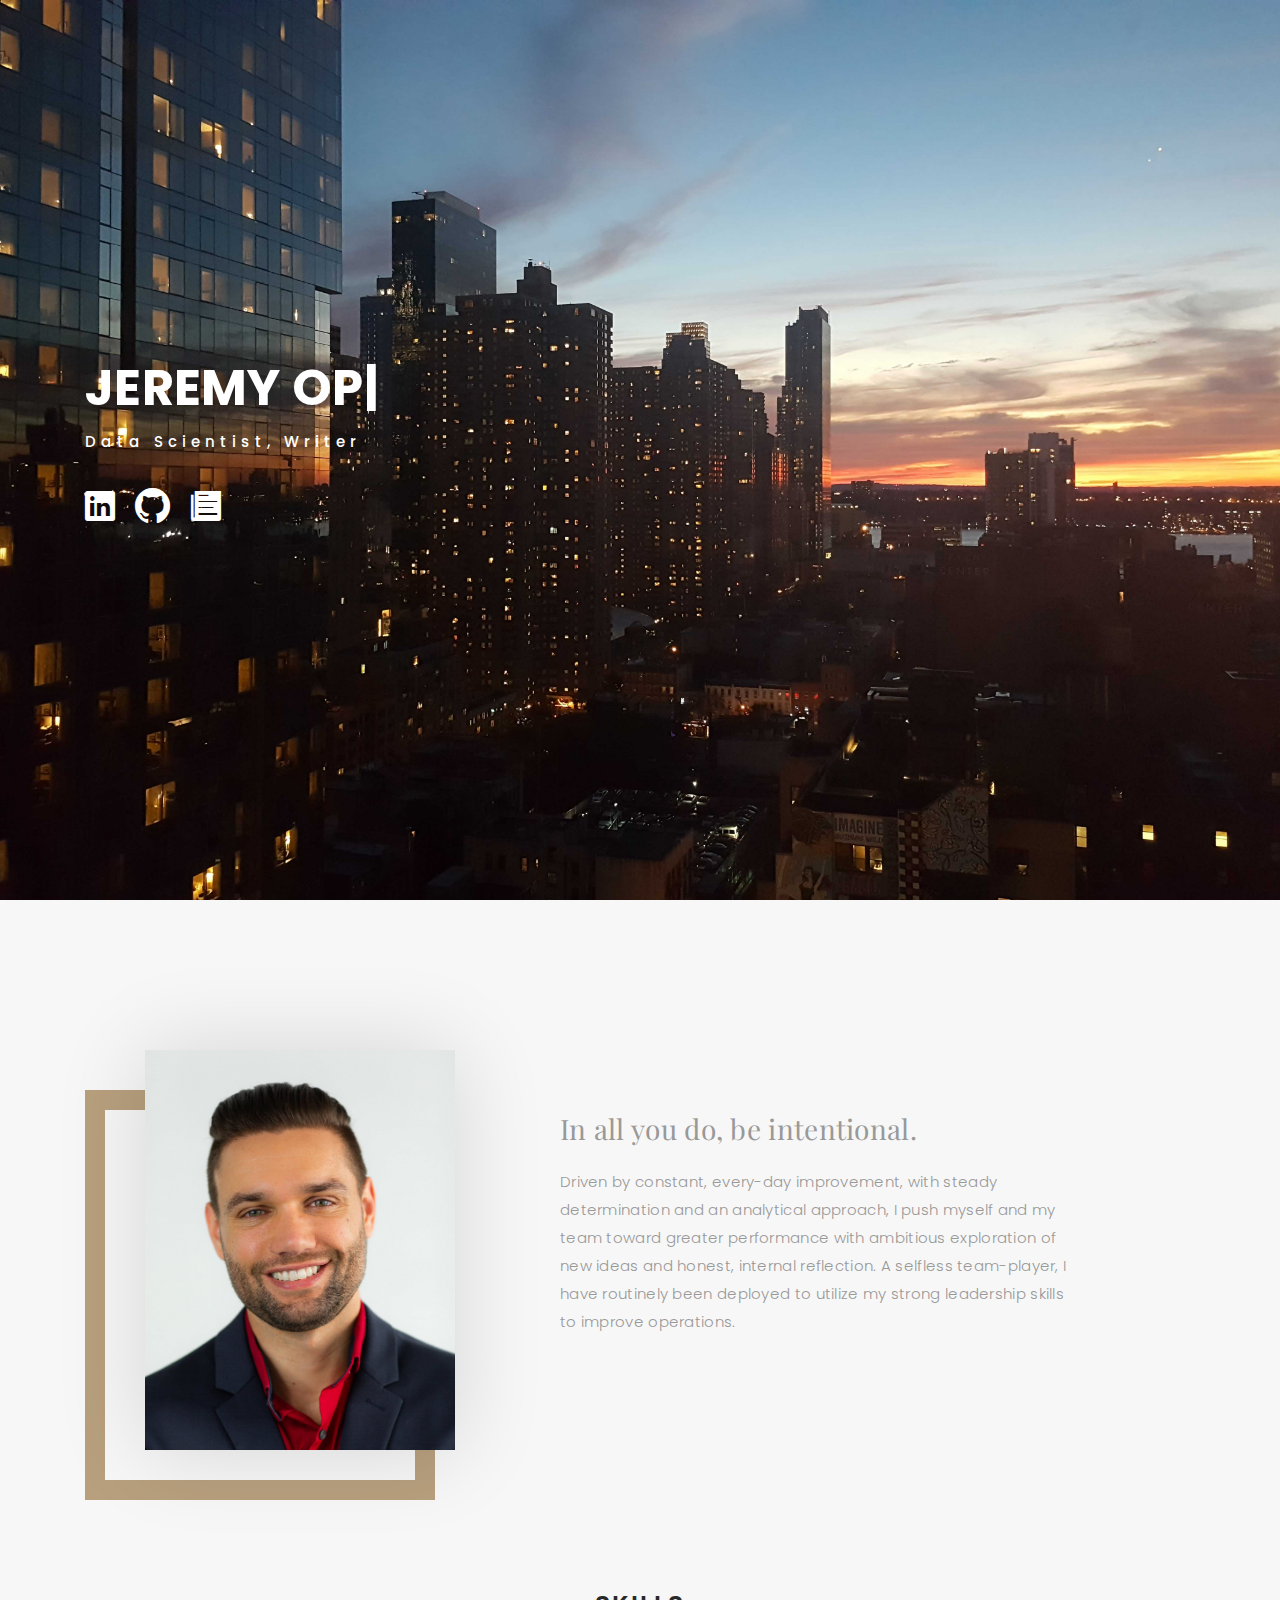
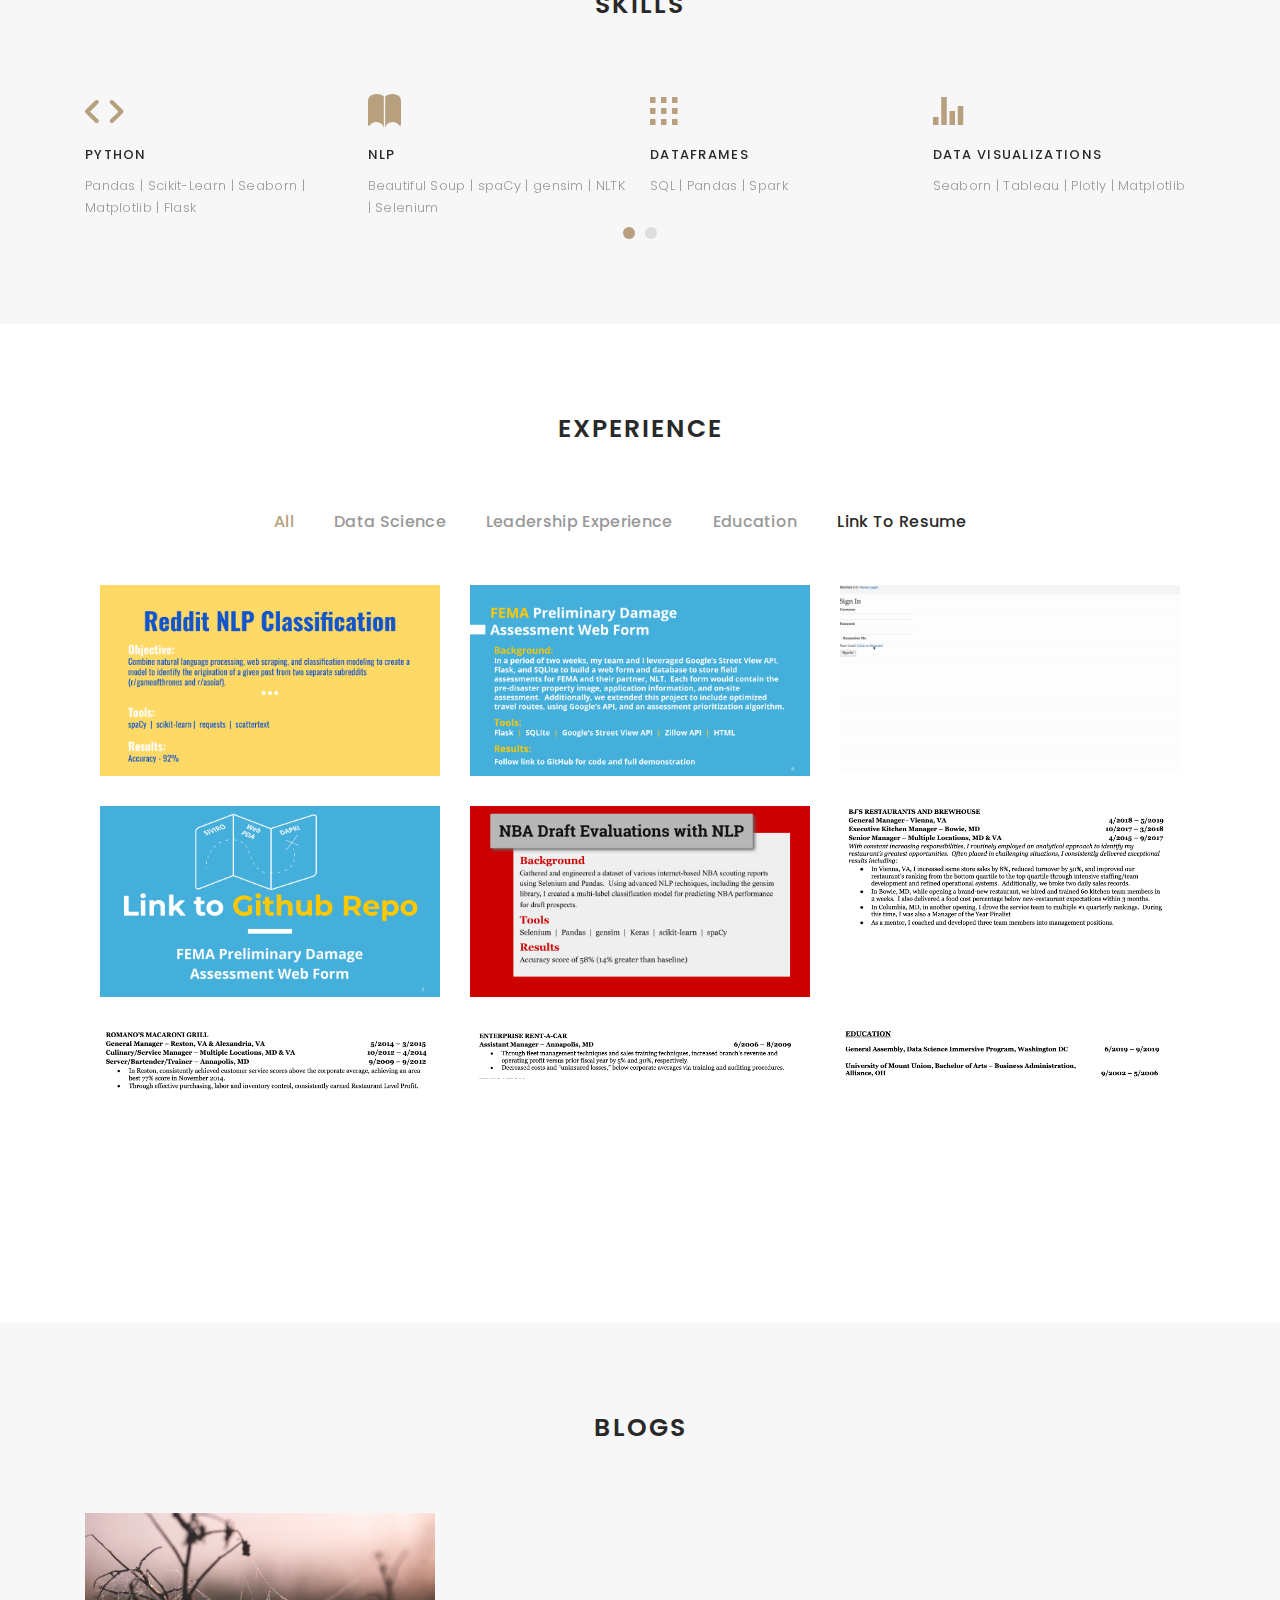
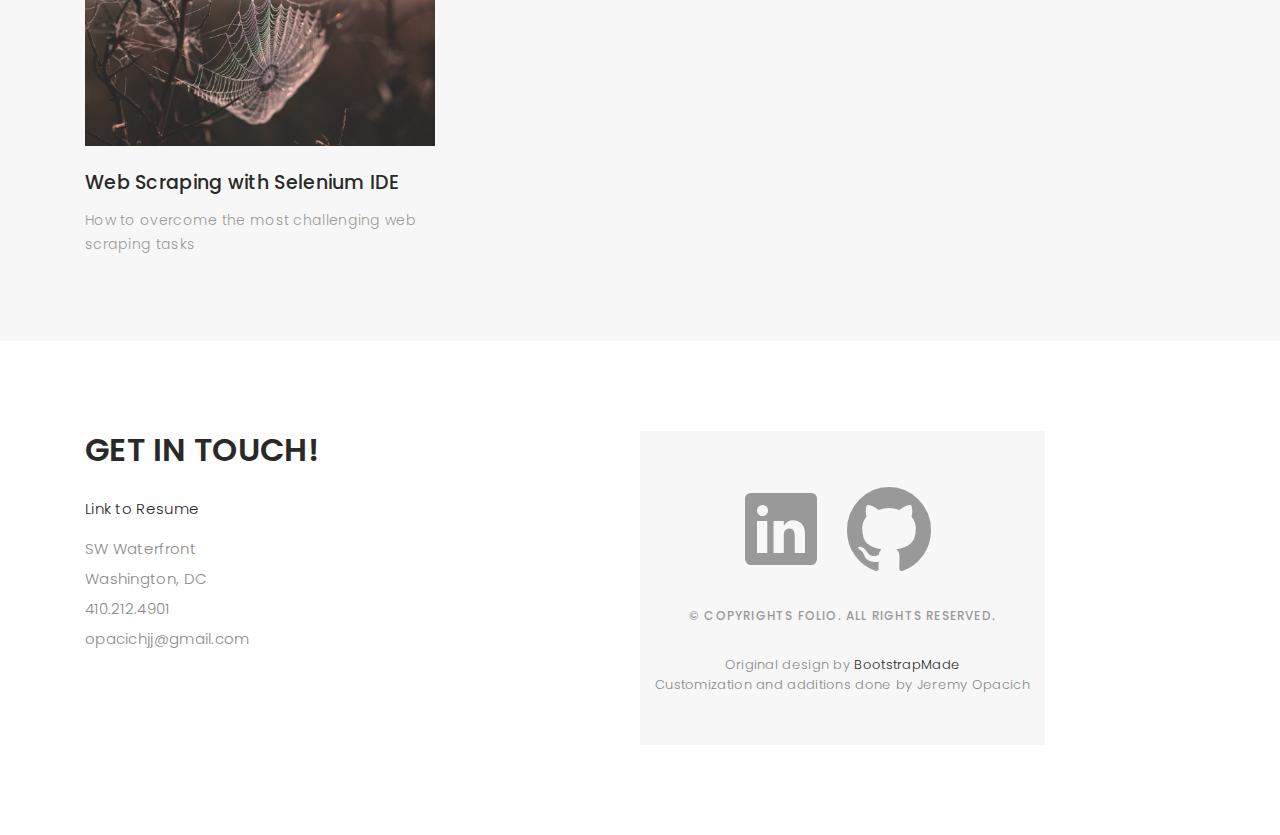
<file: index.html>
<!DOCTYPE html>
<html lang="en">

<head>
  <!-- meta -->
  <meta charset="utf-8">
  <meta content="width=device-width, initial-scale=1.0" name="viewport">

  <title>Jeremy Opacich - Data Scientist</title>
  <meta content="" name="keywords">
  <meta content="" name="description">

  <!-- Google Fonts -->
  <link href="https://fonts.googleapis.com/css?family=Poppins:300,300i,400,400i,500,500i,600,600i,700,700i|Playfair+Display:400,400i,700,700i,900,900i" rel="stylesheet">

  <!-- Bootstrap CSS File -->
  <link href="lib/bootstrap/css/bootstrap.min.css" rel="stylesheet">

  <!-- Libraries CSS Files -->
  <link href="lib/ionicons/css/ionicons.min.css" rel="stylesheet">
  <link href="lib/owlcarousel/assets/owl.carousel.min.css" rel="stylesheet">
  <link href="lib/magnific-popup/magnific-popup.css" rel="stylesheet">
  <link href="lib/hover/hover.min.css" rel="stylesheet">

  <!-- Main Stylesheet File -->
  <link href="css/style.css" rel="stylesheet">

  <!-- Responsive css -->
  <link href="css/responsive.css" rel="stylesheet">

  <!-- Title Icon -->
  <link rel="shortcut icon" href="images/logo.jpg">

  <!-- =======================================================
    Theme Name: Folio
    Theme URL: https://bootstrapmade.com/folio-bootstrap-portfolio-template/
    Author: BootstrapMade.com
    Author URL: https://bootstrapmade.com
  ======================================================= -->
</head>

<body>

  <!-- start section navbar -->
  <nav id="main-nav">
    <div class="row">
      <div class="container">

        <div class="logo">
          <a href="index.html"><img src="images/logo.jpg" alt="logo">Jeremy Opacich</a>

        </div>

        <div class="responsive"><i data-icon="m" class="ion-navicon-round"></i></div>

        <ul class="nav-menu list-unstyled">
          <li><a href="#header" class="smoothScroll">Home</a></li>
          <li><a href="#about" class="smoothScroll">About</a></li>
          <li><a href="#portfolio" class="smoothScroll">Resume</a></li>
          <li><a href="#journal" class="smoothScroll">Blog</a></li>
          <li><a href="#contact" class="smoothScroll">Contact</a></li>
        </ul>

      </div>
    </div>
  </nav>
  <!-- End section navbar -->


  <!-- Landing Page Header -->
  <div id="header" class="home">

    <div class="container">
      <div class="header-content">
        <h1><span class="typed"></span></h1>
        <p>data scientist, writer</p>

        <ul class="list-unstyled list-social">
          <li><a href="https://www.linkedin.com/in/jeremy-opacich/"><i class="ion-social-linkedin"></i></a></li>
          <li><a href="https://github.com/opacichjj"><i class="ion-social-github"></i></a></li>
          <li><a href="https://drive.google.com/file/d/13vqv2uGXCQjakbJhyV47ajlBMKdSZYcJ/view?usp=sharing"><i class="ion-ios-paper"></i></a></li>
          <!--li><a href="#"><i class="ion-social-facebook"></i></a></li>
          <<li><a href="#"><i class="ion-social-twitter"></i></a></li>
          <li><a href="#"><i class="ion-social-instagram"></i></a></li>
          <li><a href="#"><i class="ion-social-googleplus"></i></a></li>
          <li><a href="#"><i class="ion-social-tumblr"></i></a></li>
          <li><a href="#"><i class="ion-social-dribbble"></i></a></li>-->
        </ul>
      </div>
    </div>
  </div>
  <!-- End of Landing Page Header -->


  <!-- About Me Section - Contains picture and Brand Statement -->
  <div id="about" class="paddsection">
    <div class="container">
      <div class="row justify-content-between">

        <div class="col-lg-4 ">
          <div class="div-img-bg">
            <div class="about-img">
              <img src="images/me.jpg" class="img-responsive" alt="me">
            </div>
          </div>
        </div>

        <div class="col-lg-7">
          <div class="about-descr">

            <p class="p-heading">In all you do, be intentional.</p>
            <p class="separator">Driven by constant, every-day improvement, with steady determination and an analytical approach, I push myself and my team toward greater performance with ambitious exploration of new ideas and honest, internal reflection.  A selfless team-player, I have routinely been deployed to utilize my strong leadership skills to improve operations.</p>

          </div>

        </div>
      </div>
    </div>
  </div>
  <!-- END of About Me Section -->


  <!-- start section services -->
  <div id="services">
    <div class="container">
      <div class="section-title text-center">
        <h2>Skills</h2>
      </div>

        <div class="services-carousel owl-theme">

          <div class="services-block">

            <i class="ion-code"></i>
            <span>Python</span>
            <p class="separator">Pandas | Scikit-Learn | Seaborn | Matplotlib | Flask </p>

          </div>

          <div class="services-block">

            <i class="ion-ios-book"></i>
            <span>NLP</span>
            <p class="separator">Beautiful Soup | spaCy | gensim | NLTK | Selenium </p>

          </div>

          <div class="services-block">

            <i class="ion-grid"></i>
            <span>Dataframes</span>
            <p class="separator">SQL | Pandas | Spark </p>

          </div>

          <div class="services-block">

            <i class="ion-stats-bars"></i>
            <span>Data Visualizations</span>
            <p class="separator">Seaborn | Tableau | Plotly | Matplotlib </p>

          </div>

          <div class="services-block">

            <i class="ion-calculator"></i>
            <span>Modeling Techniques</span>
            <p class="separator">Regression | Classification | Time-Series Analysis </p>

          </div>

          <div class="services-block">

            <i class="ion-ios-analytics-outline"></i>
            <span>Neural Networks</span>
            <p class="separator">Keras | Tensorflow </p>

          </div>

        </div>

    </div>

  </div>
  <!-- end section services -->


  <!-- start section portfolio -->
  <div id="portfolio" class="text-center paddsection">

    <div class="container">
      <div class="section-title text-center">
        <h2>Experience</h2>
      </div>
    </div>

    <div class="container">
      <div class="row">
        <div class="col-md-12">

          <div class="portfolio-list">

            <ul class="nav list-unstyled" id="portfolio-flters">
              <li class="filter filter-active" data-filter=".all">all</li>
              <!-- <li class="filter" data-filter=".skills">skills</li> THIS WAS MOVED ABOVE -->
              <li class="filter" data-filter=".datascience">data science</li>
              <li class="filter" data-filter=".experience">leadership experience</li>
              <!-- <li class="filter" data-filter=".accomplishments">accomplishments</li> -->
              <li class="filter" data-filter=".education">education</li>
              <li><a href="https://drive.google.com/file/d/13vqv2uGXCQjakbJhyV47ajlBMKdSZYcJ/view?usp=sharing">link to resume</li> <!-- link to Resume-->
            </ul>

          </div>

          <div class="portfolio-container">

            <!-- Project Section -->
            <div class="col-lg-4 col-md-6 portfolio-thumbnail all datascience">
              <a class="popup-ds-img" href="images/portfolio/reddit_project.png">
                <img src="images/portfolio/reddit_project.png"  alt="img">
              </a>
            </div>

            <!-- FEMA Project below -->

            <div class="col-lg-4 col-md-6 portfolio-thumbnail all datascience">
              <a class="popup-ds-img" href="images/portfolio/fema_project.png">
                <img src="images/portfolio/fema_project.png"  alt="img">
              </a>
            </div>

            <div class="col-lg-4 col-md-6 portfolio-thumbnail all datascience">
              <a class="popup-ds-img" href="images/portfolio/PDA_gif.gif">
                <img src="images/portfolio/PDA_gif.gif"  alt="img">
              </a>
            </div>

            <div class="col-lg-4 col-md-6 portfolio-thumbnail all datascience">
              <a href="https://github.com/opacichjj/FEMA-PDA-and-Route-Optimizer">
                <img src="images/portfolio/pda_link.png"  alt="img">
              </a>
            </div>

            <!-- NBA Project Below -->
            <div class="col-lg-4 col-md-6 portfolio-thumbnail all datascience">
              <a class="popup-ds-img" href="images/portfolio/nba_project.png">
                <img src="images/portfolio/nba_project.png"  alt="img">
              </a>
            </div>

            <!-- Leadership Experience Section -->
            <!-- BJ's -->
            <div class="col-lg-4 col-md-6 portfolio-thumbnail all experience">
              <a class="popup-exp-img" href="images/portfolio/bjs_exp.png">
                <img src="images/portfolio/bjs_exp.png" alt="img">
              </a>
            </div>

            <!-- Mac Grill -->
            <div class="col-lg-4 col-md-6 portfolio-thumbnail all experience">
              <a class="popup-exp-img" href="images/portfolio/macgrill_exp.png">
                <img src="images/portfolio/macgrill_exp.png" alt="img">
              </a>
            </div>

            <div class="col-lg-4 col-md-6 portfolio-thumbnail all experience">
              <a class="popup-exp-img" href="images/portfolio/erac_exp.png">
                <img src="images/portfolio/erac_exp.png" alt="img">
              </a>
            </div>

            <div class="col-lg-4 col-md-6 portfolio-thumbnail all education">
              <a class="popup-edu-img" href="images/portfolio/education.png">
                <img src="images/portfolio/education.png" alt="img">
              </a>
            </div>

            <!-- Skills / get rid of this?
            <div class="col-lg-4 col-md-6 portfolio-thumbnail all skills">
              <a class="popup-img" href="images/portfolio/skills.png">
                <img src="images/portfolio/skills.png" alt="img">
              </a>
            </div> -->

          </div>
        </div>
      </div>
    </div>

  </div>
  <!-- End section portfolio -->


  <!-- start section journal -->
  <div id="journal" class="text-left paddsection">

    <div class="container">
      <div class="section-title text-center">
        <h2>blogs</h2>
      </div>
    </div>

    <div class="container">
      <div class="journal-block">
        <div class="row">

          <div class="col-lg-4 col-md-6">
            <div class="journal-info">

              <a href="blog-single.html"><img src="images/web_photo.jpeg" class="img-responsive" alt="img"></a>

              <div class="journal-txt">

                <h4><a href="blog-single.html">Web Scraping with Selenium IDE</a></h4>
                <p class="separator">How to overcome the most challenging web scraping tasks
                </p>

              </div>

            </div>
          </div>
<!--
          <div class="col-lg-4 col-md-6">
            <div class="journal-info">

              <a href="blog-single.html"><img src="images/blog-post-2.jpg" class="img-responsive" alt="img"></a>

              <div class="journal-txt">

                <h4><a href="#blog-single.html">WE'RE GONA MAKE DREAMS COMES</a></h4>
                <p class="separator">To an English person, it will seem like simplified English
                </p>

              </div>

            </div>
          </div>

          <div class="col-lg-4 col-md-6">
            <div class="journal-info">

              <a href="blog-single.html"><img src="images/blog-post-3.jpg" class="img-responsive" alt="img"></a>

              <div class="journal-txt">

                <h4><a href="blog-single.html">NEW LIFE CIVILIZATIONS TO BOLDLY</a></h4>
                <p class="separator">To an English person, it will seem like simplified English
                </p>

              </div>

            </div>
          </div>
-->
        </div>
      </div>
    </div>

  </div>
  <!-- End section journal -->


  <!-- start sectoion contact -->
  <div id="contact" class="paddsection">
    <div class="container">
      <div class="contact-block1">
        <div class="row">

          <div class="col-lg-6">
            <div class="contact-contact">

              <h2 class="mb-30">GET IN TOUCH!</h2>

              <ul class="contact-details">
                <li><a href="https://drive.google.com/file/d/13vqv2uGXCQjakbJhyV47ajlBMKdSZYcJ/view?usp=sharing">Link to Resume</a><li>
                <li><span>SW Waterfront</span></li>
                <li><span>Washington, DC</span></li>
                <li><span>410.212.4901</span></li>
                <li><span>opacichjj@gmail.com</span></li>
              </ul>

            </div>
          </div>

          <!-- THIS IS THE CONTACT FORM - LOOK INTO PHP AND JAVASCRIPT TO MAKE FUNCTIONAL
          <div class="col-lg-6">
            <form action="" method="post" role="form" class="contactForm">
              <div class="row">

                <div id="sendmessage">Your message has been sent. Thank you!</div>
                <div id="errormessage"></div>

                <div class="col-lg-6">
                  <div class="form-group contact-block1">
                    <input type="text" name="name" class="form-control" id="name" placeholder="Your Name" data-rule="minlen:4" data-msg="Please enter at least 4 chars" />
                    <div class="validation"></div>
                  </div>
                </div>

                <div class="col-lg-6">
                  <div class="form-group">
                    <input type="email" class="form-control" name="email" id="email" placeholder="Your Email" data-rule="email" data-msg="Please enter a valid email" />
                    <div class="validation"></div>
                  </div>
                </div>

                <div class="col-lg-12">
                  <div class="form-group">
                    <input type="text" class="form-control" name="subject" id="subject" placeholder="Subject" data-rule="minlen:4" data-msg="Please enter at least 8 chars of subject" />
                    <div class="validation"></div>
                  </div>
                </div>

                <div class="col-lg-12">
                  <div class="form-group">
                    <textarea class="form-control" name="message" rows="12" data-rule="required" data-msg="Please write something for us" placeholder="Message"></textarea>
                    <div class="validation"></div>
                  </div>
                </div>

                <div class="col-lg-12">
                  <input type="submit" class="btn btn-defeault btn-send" value="Send message">
                </div>

              </div>
            </form>
          </div>
        </div>
      </div>
    </div>
  </div> -->
  <!-- end section contact -->


  <!-- start section footer -->
  <div id="footer" class="text-center">
    <div class="container">
      <div class="socials-media text-center">

        <ul class="list-unstyled">
          <li><a href="https://www.linkedin.com/in/jeremy-opacich/"><i class="ion-social-linkedin"></i></a></li>
          <li><a href="https://github.com/opacichjj"><i class="ion-social-github"></i></a></li>
          <!-- <li><a href="#"><i class="ion-social-instagram"></i></a></li>-->
        </ul>

      </div>

      <p>&copy; Copyrights Folio. All rights reserved.</p>

      <div class="credits">
        <!--
          All the links in the footer should remain intact.
          You can delete the links only if you purchased the pro version.
          Licensing information: https://bootstrapmade.com/license/
          Purchase the pro version with working PHP/AJAX contact form: https://bootstrapmade.com/buy/?theme=Folio
        -->
        Original design by <a href="https://bootstrapmade.com/">BootstrapMade</a><br>
        Customization and additions done by Jeremy Opacich
      </div>

    </div>
  </div>
  <!-- End section footer -->

  <!-- JavaScript Libraries -->
  <script src="lib/jquery/jquery.min.js"></script>
  <script src="lib/jquery/jquery-migrate.min.js"></script>
  <script src="lib/bootstrap/js/bootstrap.bundle.min.js"></script>
  <script src="lib/typed/typed.js"></script>
  <script src="lib/owlcarousel/owl.carousel.min.js"></script>
  <script src="lib/magnific-popup/magnific-popup.min.js"></script>
  <script src="lib/isotope/isotope.pkgd.min.js"></script>

  <!-- Contact Form JavaScript File -->
  <script src="contactform/contactform.js"></script>

  <!-- Template Main Javascript File -->
  <script src="js/main.js"></script>

</body>

</html>
</file>
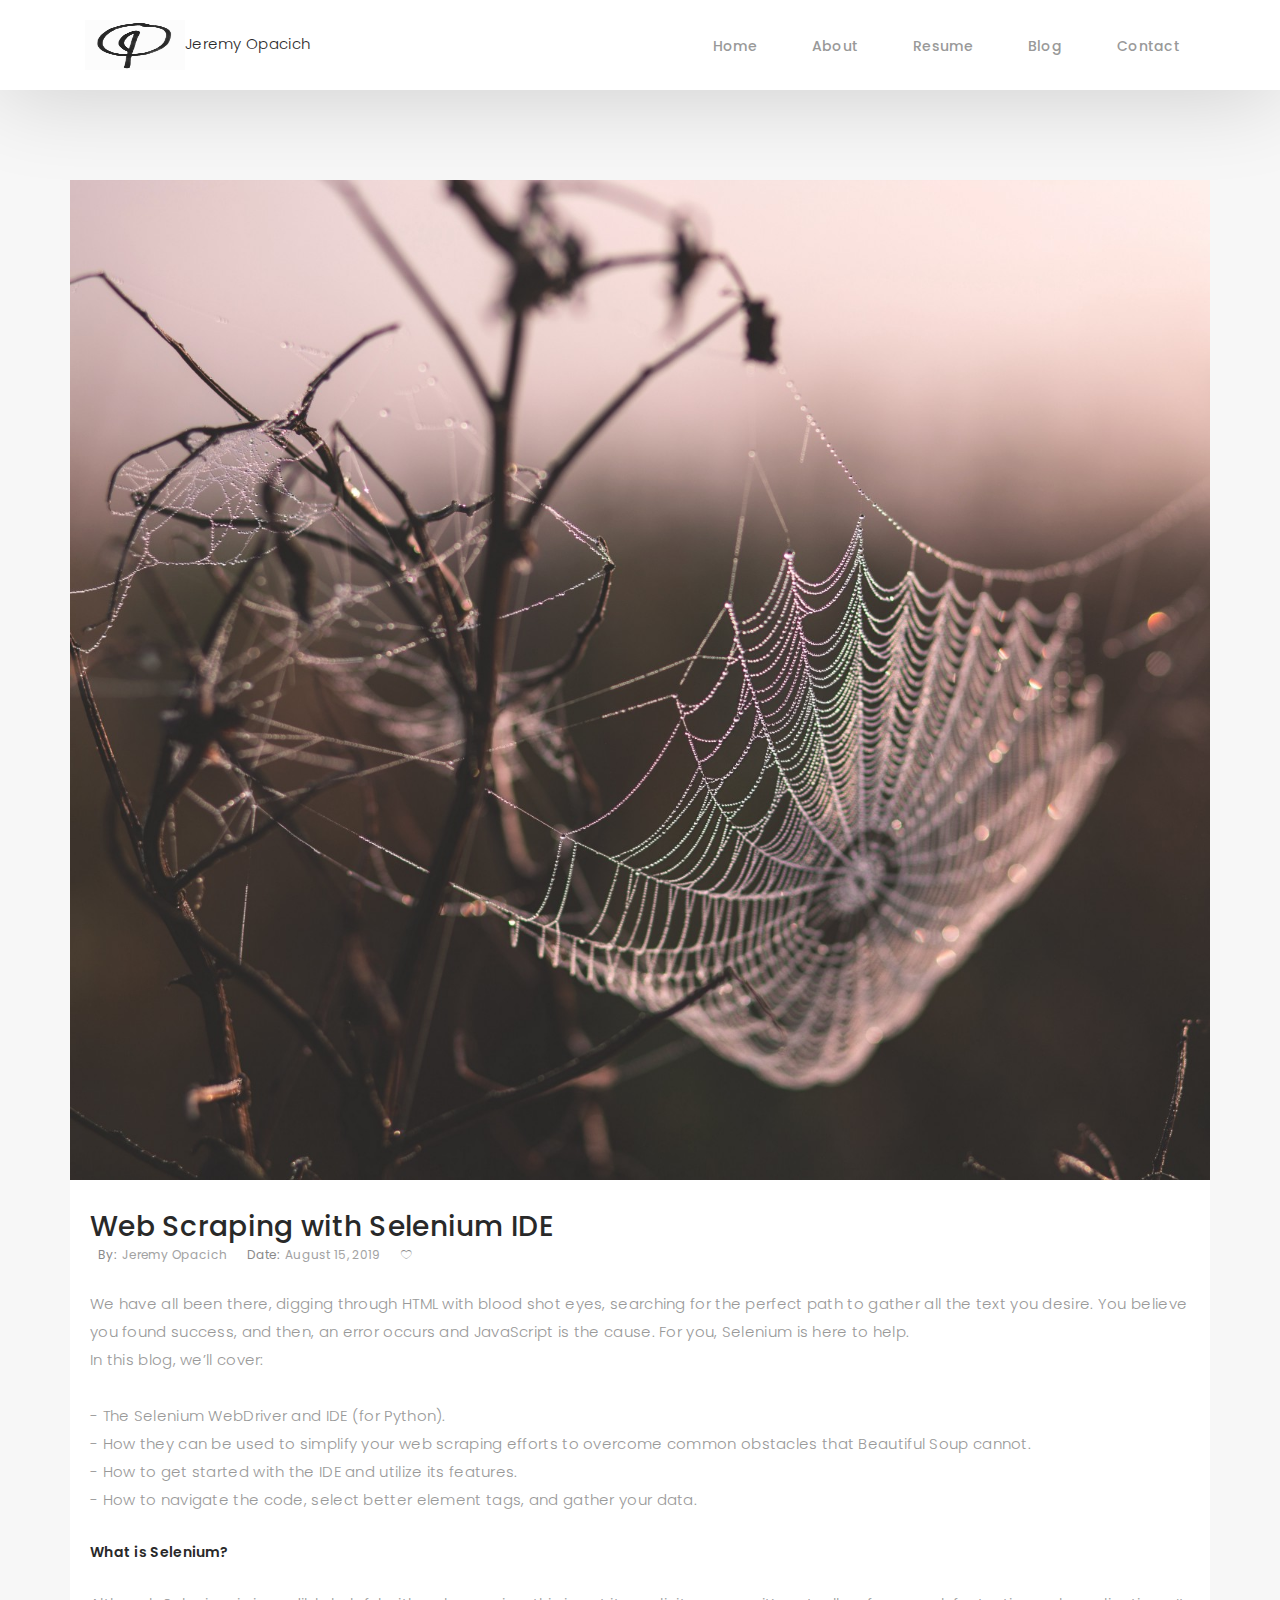
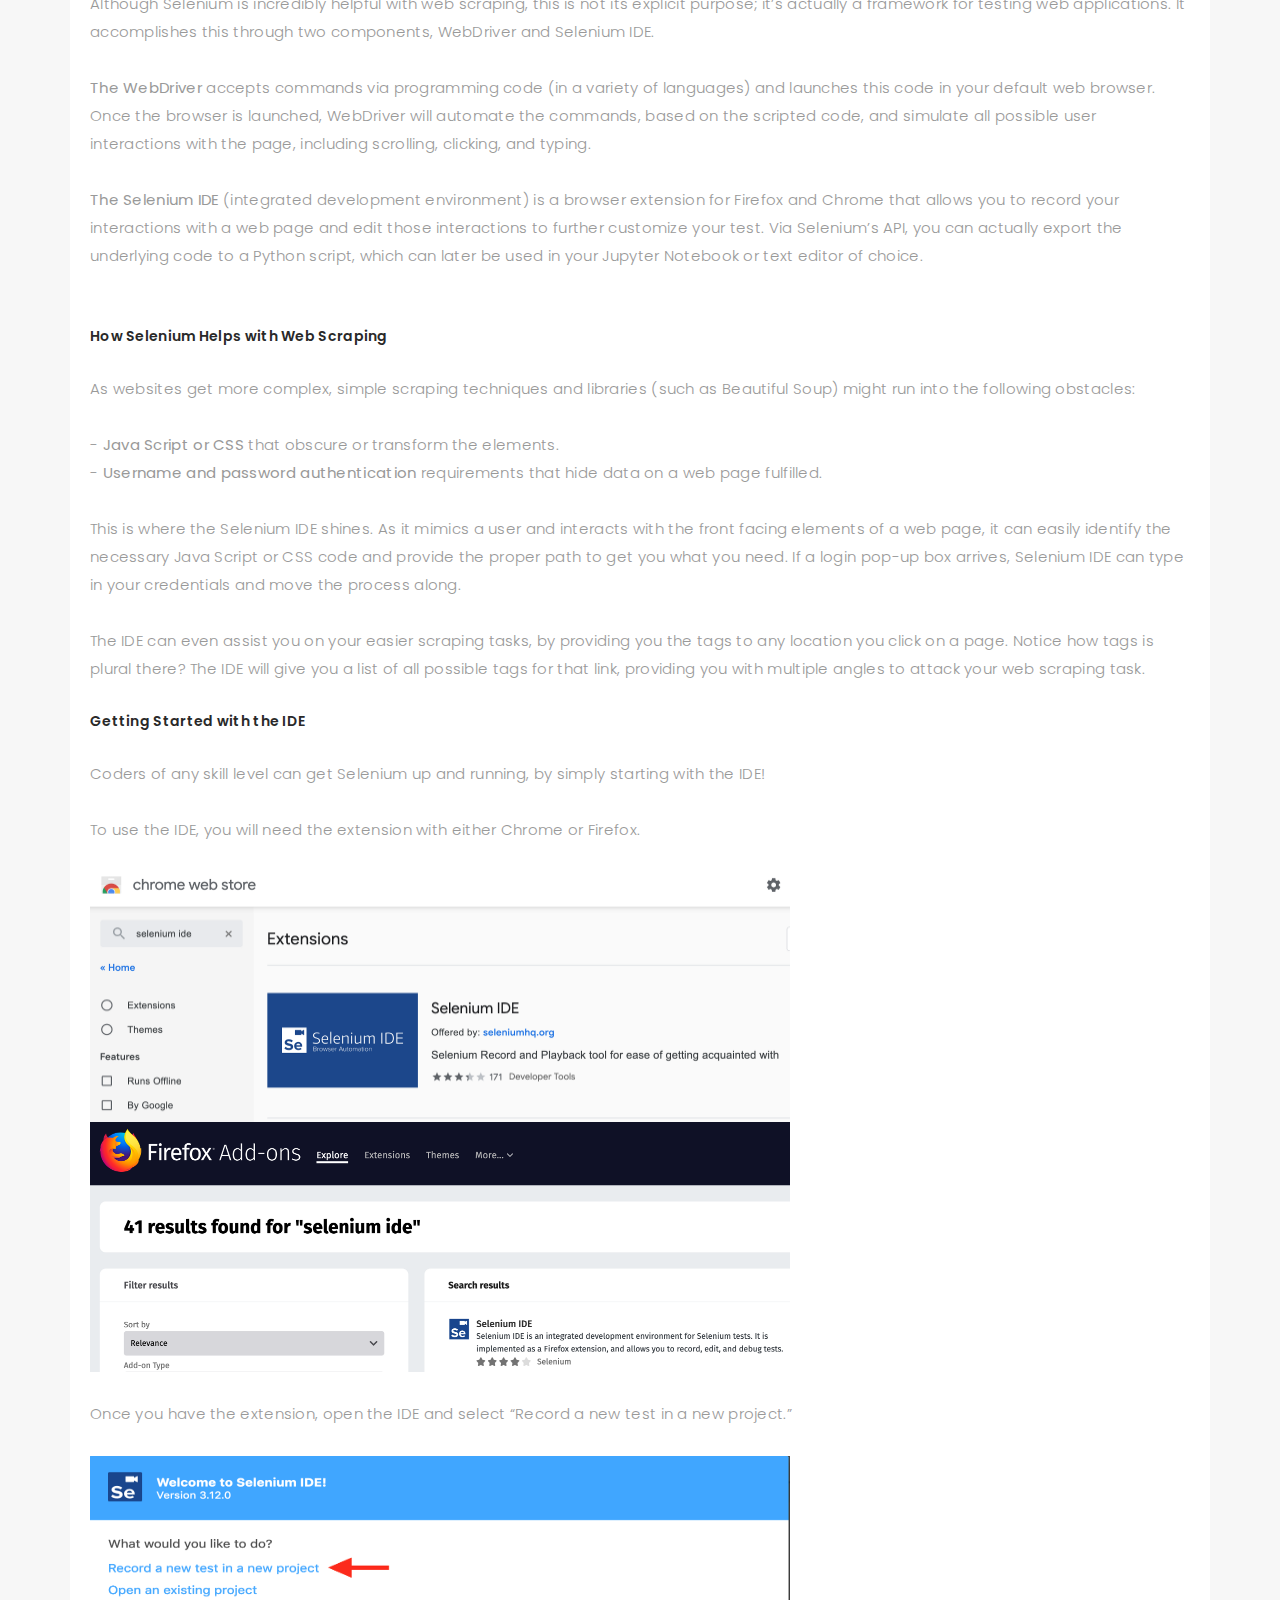
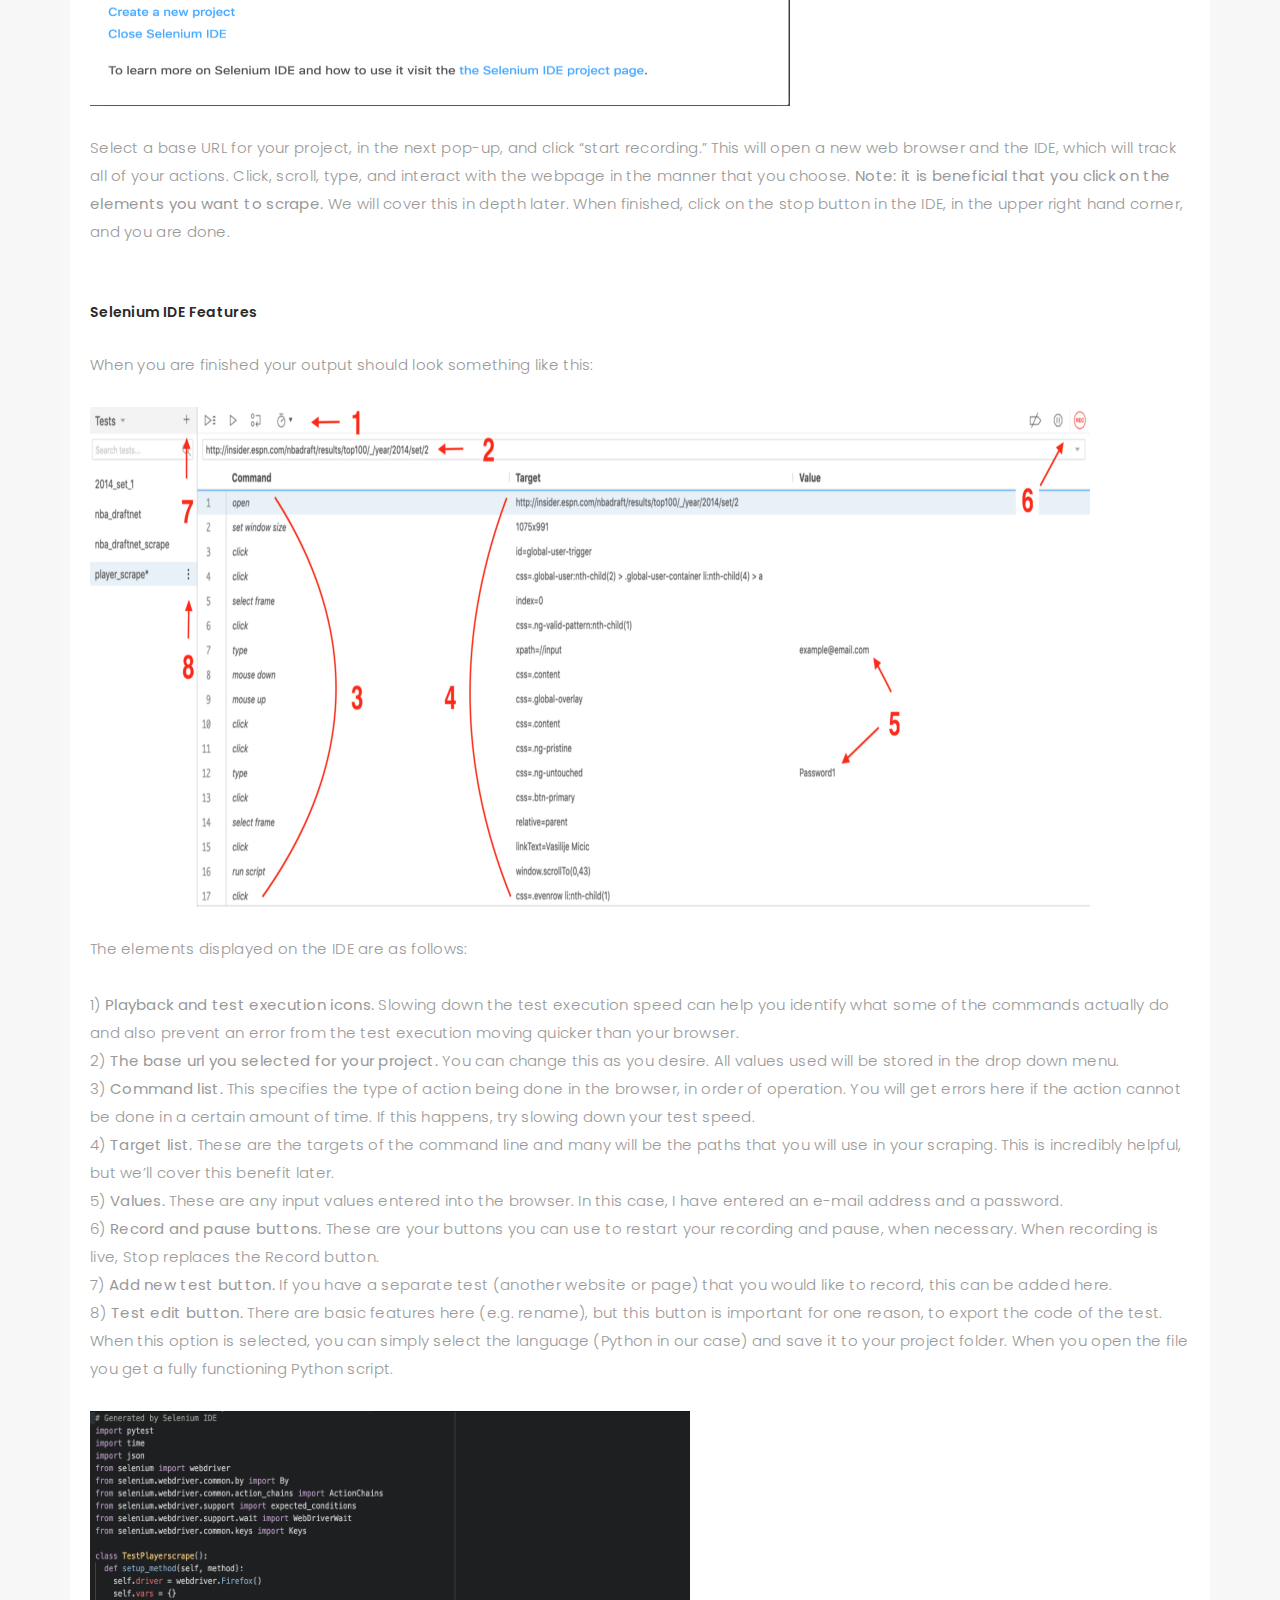
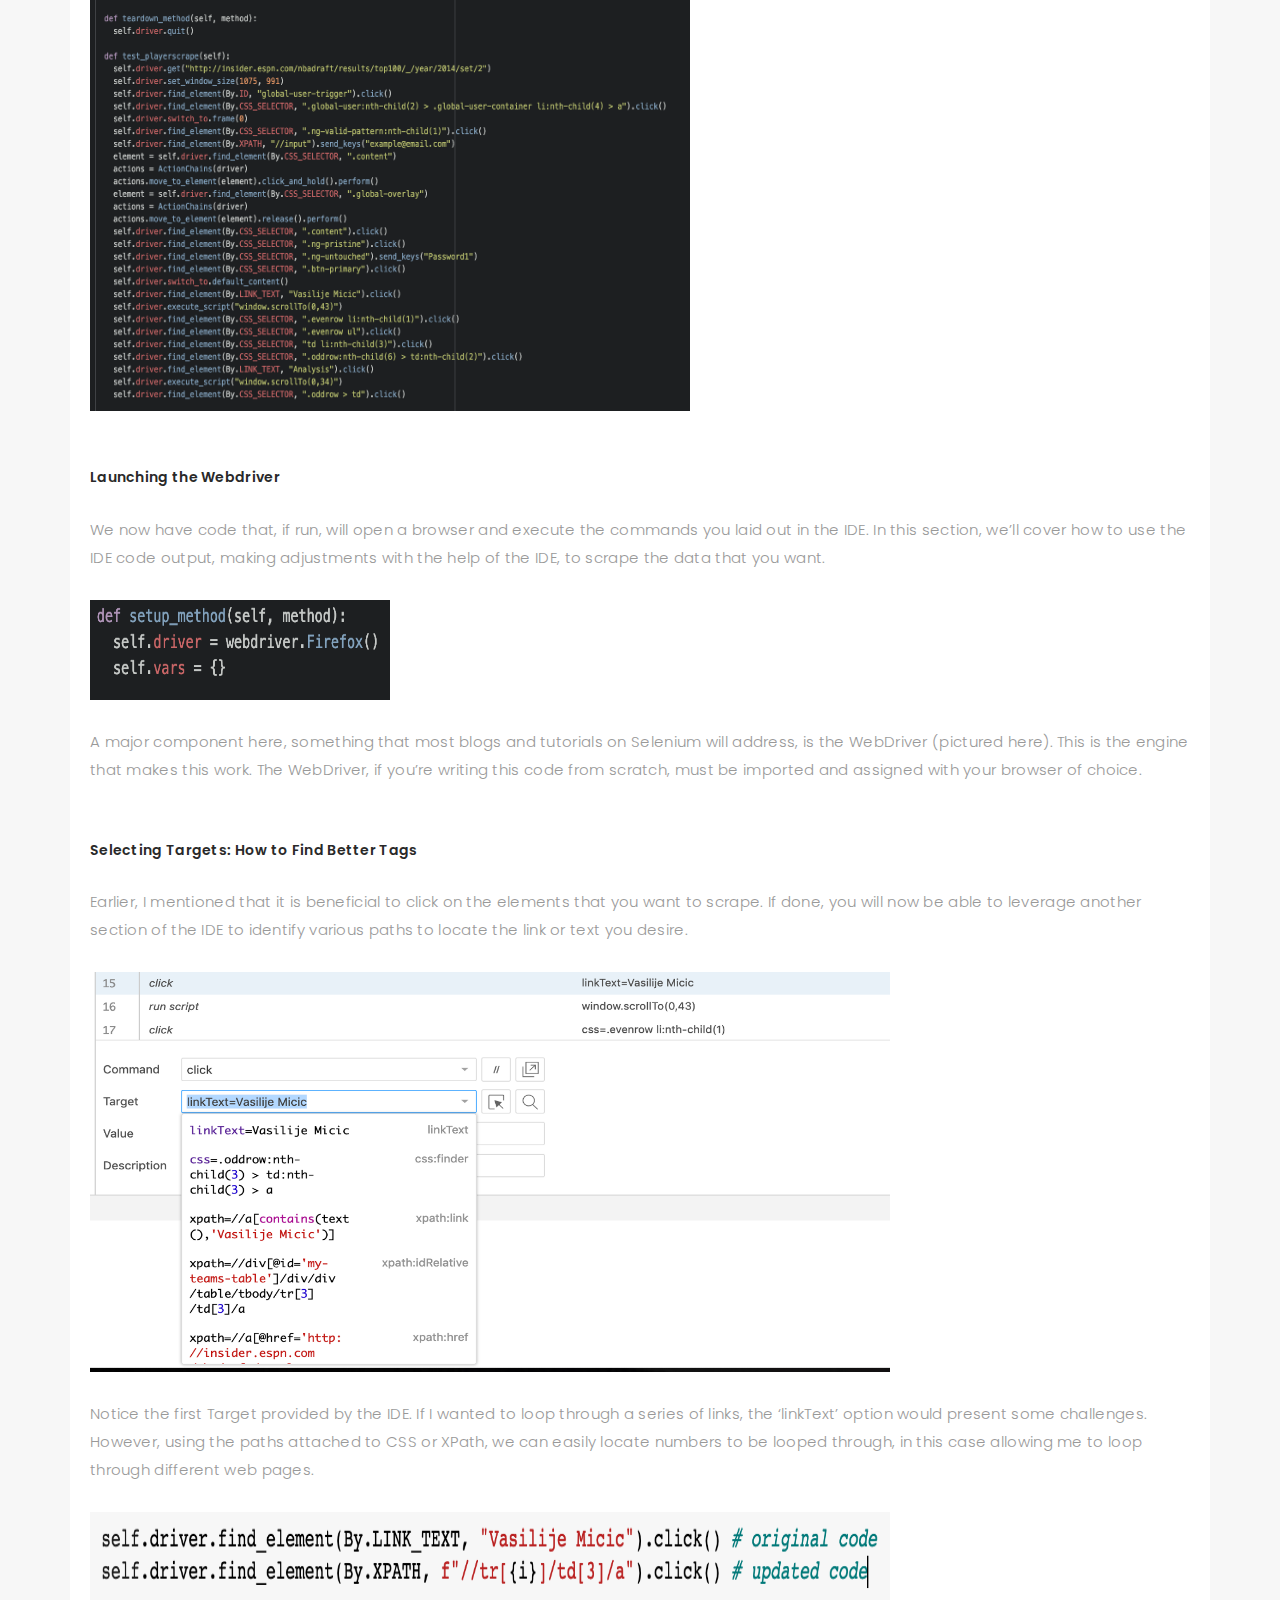
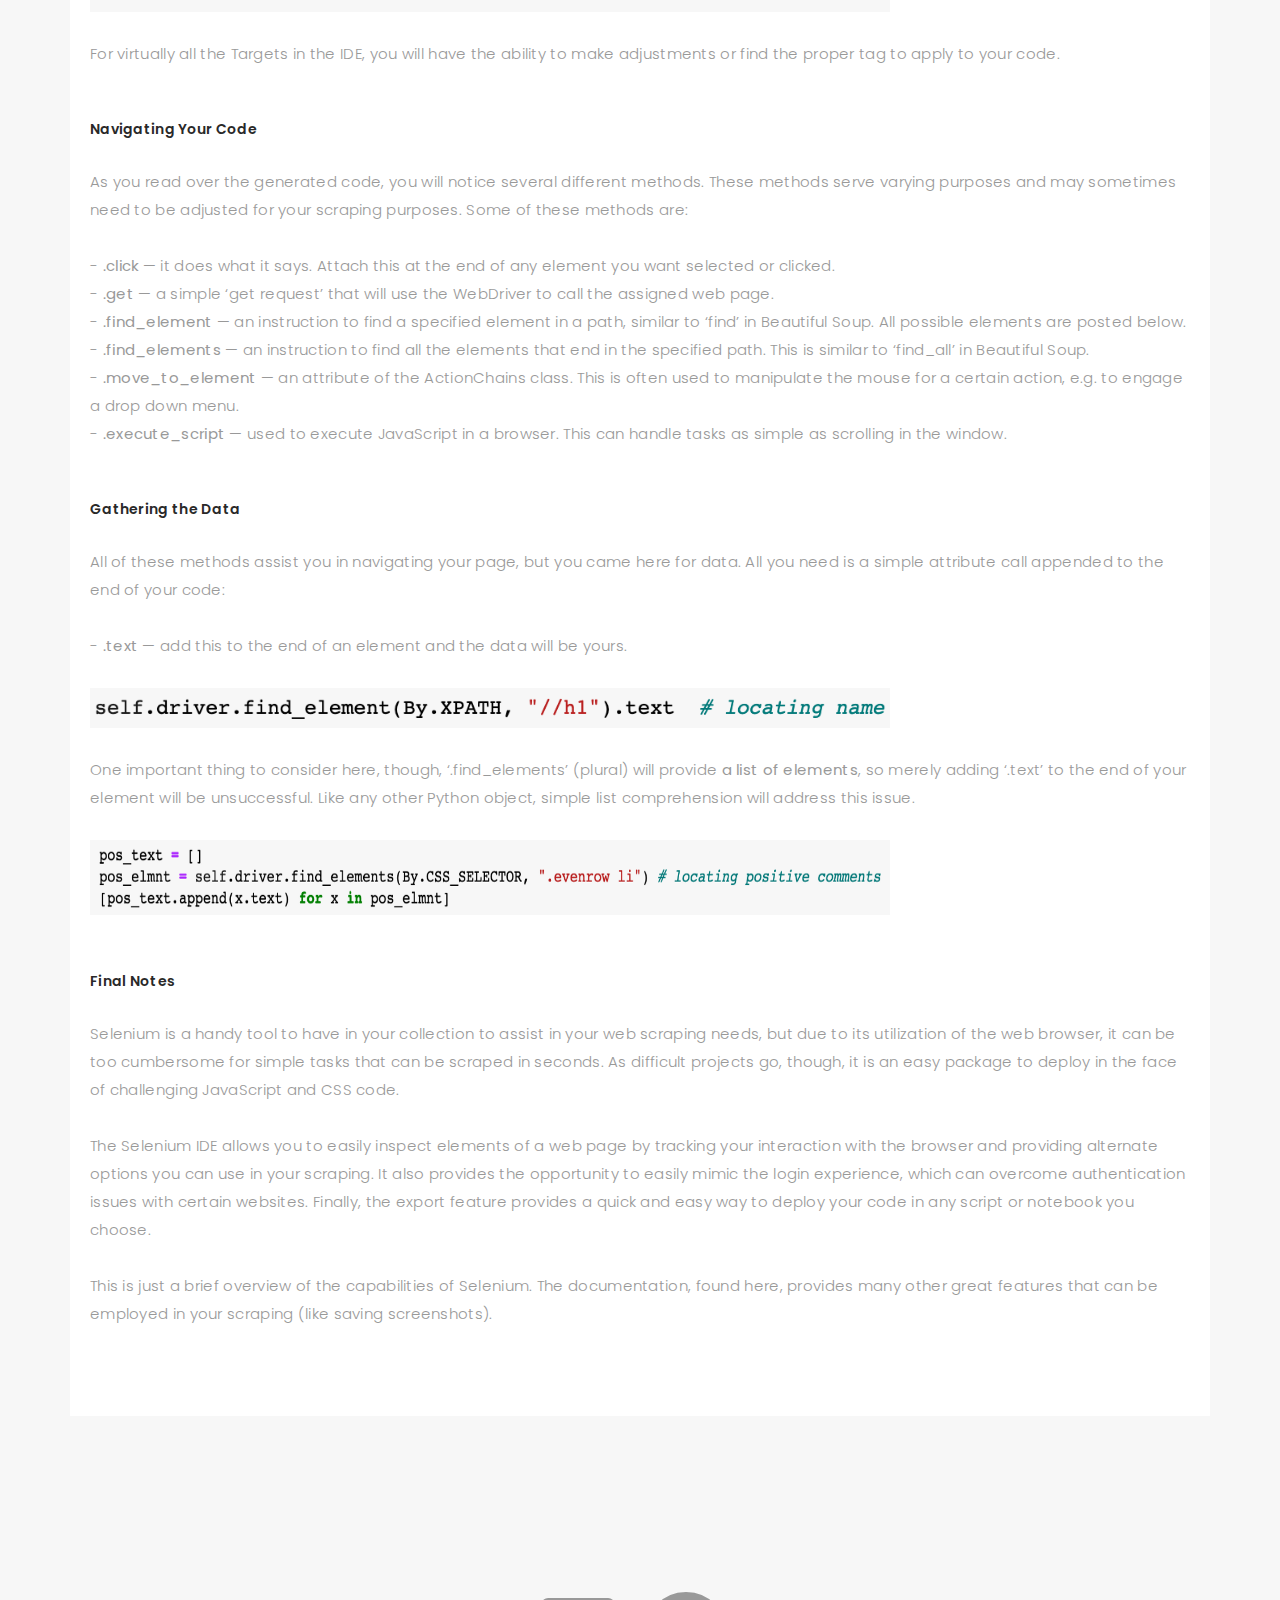
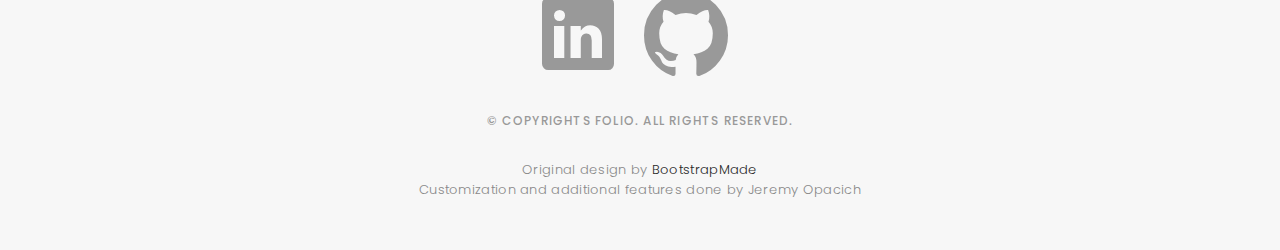
<file: blog-single.html>
<!DOCTYPE html>
<html lang="en">

<head>
  <!-- meta -->
  <meta charset="utf-8">
  <meta content="width=device-width, initial-scale=1.0" name="viewport">

  <title>Webscraping with Selenium IDE</title>
  <meta content="" name="keywords">
  <meta content="" name="description">

  <!-- Google Fonts -->
  <link href="https://fonts.googleapis.com/css?family=Poppins:300,300i,400,400i,500,500i,600,600i,700,700i|Playfair+Display:400,400i,700,700i,900,900i" rel="stylesheet">

  <!-- Bootstrap CSS File -->
  <link href="lib/bootstrap/css/bootstrap.min.css" rel="stylesheet">

  <!-- Libraries CSS Files -->
  <link href="lib/ionicons/css/ionicons.min.css" rel="stylesheet">
  <link href="lib/owlcarousel/assets/owl.carousel.min.css" rel="stylesheet">
  <link href="lib/magnific-popup/magnific-popup.css" rel="stylesheet">
  <link href="lib/hover/hover.min.css" rel="stylesheet">

  <!-- Blog Stylesheet File -->
  <link href="css/blog.css" rel="stylesheet">

  <!-- Main Stylesheet File -->
  <link href="css/style.css" rel="stylesheet">

  <!-- Responsive css -->
  <link href="css/responsive.css" rel="stylesheet">

  <!-- My Icon -->
  <link rel="shortcut icon" href="images/logo.jpg">

  <!-- =======================================================
    Theme Name: Folio
    Theme URL: https://bootstrapmade.com/folio-bootstrap-portfolio-template/
    Author: BootstrapMade.com
    Author URL: https://bootstrapmade.com
  ======================================================= -->
</head>

<body>

  <!-- start section navbar -->
  <nav id="main-nav-subpage" class="subpage-nav">
    <div class="row">
      <div class="container">

        <div class="logo">
          <a href="index.html"><img src="images/logo.jpg" alt="logo">Jeremy Opacich</a>
        </div>

        <div class="responsive"><i data-icon="m" class="ion-navicon-round"></i></div>

        <ul class="nav-menu list-unstyled">
          <li><a href="index.html" class="smoothScroll">Home</a></li>
          <li><a href="index.html#about" class="smoothScroll">About</a></li>
          <li><a href="index.html#portfolio" class="smoothScroll">Resume</a></li>
          <li><a href="index.html#blog" class="smoothScroll">Blog</a></li>
          <li><a href="index.html#contact" class="smoothScroll">Contact</a></li>
        </ul>
      </div>
    </div>
  </nav>
  <!-- End section navbar -->
  <!-- start section main content -->
  <div class="main-content paddsection">
    <div class="container">
      <div class="row justify-content-center">
        <div class="col-md-12 col-md-offset-2">
          <div class="row">
            <div class="container-main single-main">
              <div class="col-md-16">
                <div class="block-main mb-30">
                  <img src="images/web_photo.jpeg" class="img-responsive" alt="reviews2" height=1000>
                  <div class="content-main single-post padDiv">
                    <div class="journal-txt">
                      <h3><a href="#">Web Scraping with Selenium IDE</a></h3>
                    </div>
                    <div class="post-meta">
                      <ul class="list-unstyled mb-0">
                        <li class="author">by:<a href="#">Jeremy Opacich</a></li>
                        <li class="date">date:<a href="#">August 15, 2019</a></li>
                        <li class="commont"><i class="ion-ios-heart-outline"></i><a href="#"></a></li>
                      </ul>
                    </div>
                    <p class="mb-30">
                      We have all been there, digging through HTML with blood shot eyes, searching for the perfect path to gather all the text you desire. You believe you found success, and then, an error occurs and JavaScript is the cause. For you, Selenium is here to help.
                      <br>
                      In this blog, we’ll cover:<br><br>
                      - The Selenium WebDriver and IDE (for Python).<br>
                      - How they can be used to simplify your web scraping efforts to overcome common obstacles that Beautiful Soup cannot.<br>
                      - How to get started with the IDE and utilize its features.<br>
                      - How to navigate the code, select better element tags, and gather your data.</p>
                    <h4 class="mb-30">What is Selenium?</h4>
                    <p class="mb-30">
                      Although Selenium is incredibly helpful with web scraping, this is not its explicit purpose; it’s actually a framework for testing web applications. It accomplishes this through two components, WebDriver and Selenium IDE.<br><br>

                      <b>The WebDriver</b> accepts commands via programming code (in a variety of languages) and launches this code in your default web browser. Once the browser is launched, WebDriver will automate the commands, based on the scripted code, and simulate all possible user interactions with the page, including scrolling, clicking, and typing.<br><br>

                      <b>The Selenium IDE</b> (integrated development environment) is a browser extension for Firefox and Chrome that allows you to record your interactions with a web page and edit those interactions to further customize your test. Via Selenium’s API, you can actually export the underlying code to a Python script, which can later be used in your Jupyter Notebook or text editor of choice.<br><br>
                    </p>

                    <!--<blockquote>PULL A BLOCK QUOTE</blockquote>-->

                    <h4 class="mb-30">How Selenium Helps with Web Scraping</h4>
                    <p class="mb-30">
                      As websites get more complex, simple scraping techniques and libraries (such as Beautiful Soup) might run into the following obstacles:<br><br>

                      - <b>Java Script or CSS</b> that obscure or transform the elements.<br>
                      - <b>Username and password authentication</b> requirements that hide data on a web page fulfilled.<br><br>

                      This is where the Selenium IDE shines. As it mimics a user and interacts with the front facing elements of a web page, it can easily identify the necessary Java Script or CSS code and provide the proper path to get you what you need. If a login pop-up box arrives, Selenium IDE can type in your credentials and move the process along.<br><br>

                      The IDE can even assist you on your easier scraping tasks, by providing you the tags to any location you click on a page. Notice how tags is plural there? The IDE will give you a list of all possible tags for that link, providing you with multiple angles to attack your web scraping task.
                    </p>
                    <h4 class="mb-30">Getting Started with the IDE</h4>
                    <p class="mb-30">
                        Coders of any skill level can get Selenium up and running, by simply starting with the IDE!<br><br>

                        To use the IDE, you will need the extension with either Chrome or Firefox.<br><br>

                      <img src="images/selenium_blog/chrome_ide.png" width=700 height=250 alt="chrome_ide" align="center">
                      <img src="images/selenium_blog/firefox_ide.png" class="img-responsive" width=700 height=250 alt="firefox_ide">
                      <br><br>

                      Once you have the extension, open the IDE and select “Record a new test in a new project.”

                      <br><br>
                      <img src="images/selenium_blog/selenium_start.png" class="img-responsive" width=700 height=250 alt="selenium_start">
                      <br><br>

                      Select a base URL for your project, in the next pop-up, and click “start recording.” This will open a new web browser and the IDE, which will track all of your actions. Click, scroll, type, and interact with the webpage in the manner that you choose. <b>Note: it is beneficial that you click on the elements you want to scrape.</b> We will cover this in depth later. When finished, click on the stop button in the IDE, in the upper right hand corner, and you are done.<br><br>
                      </p>
                    <h4 class="mb-30">Selenium IDE Features</h4>
                    <p class="mb-30">
                      When you are finished your output should look something like this:<br><br>

                      <img src="images/selenium_blog/ide_features.png" class="img-responsive" width=1000 height=500 alt="ide_features">
                      <br><br>

                      The elements displayed on the IDE are as follows:<br><br>

                      1) <b>Playback and test execution icons.</b> Slowing down the test execution speed can help you identify what some of the commands actually do and also prevent an error from the test execution moving quicker than your browser.
                      <br>
                      2) <b>The base url you selected for your project.</b> You can change this as you desire. All values used will be stored in the drop down menu.
                      <br>
                      3) <b>Command list.</b> This specifies the type of action being done in the browser, in order of operation. You will get errors here if the action cannot be done in a certain amount of time. If this happens, try slowing down your test speed.
                      <br>
                      4) <b>Target list.</b> These are the targets of the command line and many will be the paths that you will use in your scraping. This is incredibly helpful, but we’ll cover this benefit later.
                      <br>
                      5) <b>Values.</b> These are any input values entered into the browser. In this case, I have entered an e-mail address and a password.
                      <br>
                      6) <b>Record and pause buttons.</b> These are your buttons you can use to restart your recording and pause, when necessary. When recording is live, Stop replaces the Record button.
                      <br>
                      7) <b>Add new test button.</b> If you have a separate test (another website or page) that you would like to record, this can be added here.
                      <br>
                      8) <b>Test edit button.</b> There are basic features here (e.g. rename), but this button is important for one reason, to export the code of the test. When this option is selected, you can simply select the language (Python in our case) and save it to your project folder. When you open the file you get a fully functioning Python script.
                      <br><br>
                      <img src="images/selenium_blog/import_code.png" class="img-responsive" width=600 height=600 alt="import_code">
                      <br><br>

                    <h4 class="mb-30">Launching the Webdriver</h4>
                    <p class="mb-30">
                      We now have code that, if run, will open a browser and execute the commands you laid out in the IDE. In this section, we’ll cover how to use the IDE code output, making adjustments with the help of the IDE, to scrape the data that you want.<br><br>

                      <img src="images/selenium_blog/webdriver.png" class="img-responsive" width=300 height=100 alt="webdriver"><br><br>

                      A major component here, something that most blogs and tutorials on Selenium will address, is the WebDriver (pictured here). This is the engine that makes this work. The WebDriver, if you’re writing this code from scratch, must be imported and assigned with your browser of choice.<br><br>
                    </p>

                    <h4 class="mb-30">Selecting Targets: How to Find Better Tags</h4>
                    <p class="md-30">
                      Earlier, I mentioned that it is beneficial to click on the elements that you want to scrape. If done, you will now be able to leverage another section of the IDE to identify various paths to locate the link or text you desire.<br><br>

                      <img src="images/selenium_blog/target_tags.png" class="img-responsive" width=800 height=400 alt="target_tags"><br><br>

                      Notice the first Target provided by the IDE. If I wanted to loop through a series of links, the ‘linkText’ option would present some challenges. However, using the paths attached to CSS or XPath, we can easily locate numbers to be looped through, in this case allowing me to loop through different web pages.<br><br>

                      <img src="images/selenium_blog/find_element.png" class="img-responsive" width=800 height=100 alt="find_element"><br><br>

                      For virtually all the Targets in the IDE, you will have the ability to make adjustments or find the proper tag to apply to your code.<br><br>

                    </p>

                    <h4 class="mb-30">Navigating Your Code</h4>
                    <p class="md-30">
                      As you read over the generated code, you will notice several different methods. These methods serve varying purposes and may sometimes need to be adjusted for your scraping purposes. Some of these methods are:<br><br>

                      - <b>.click</b> — it does what it says. Attach this at the end of any element you want selected or clicked.<br>
                      - <b>.get</b> — a simple ‘get request’ that will use the WebDriver to call the assigned web page.<br>
                      - <b>.find_element</b> — an instruction to find a specified element in a path, similar to ‘find’ in Beautiful Soup. All possible elements are posted below.<br>
                      - <b>.find_elements</b> — an instruction to find all the elements that end in the specified path. This is similar to ‘find_all’ in Beautiful Soup.<br>
                      - <b>.move_to_element</b> — an attribute of the ActionChains class. This is often used to manipulate the mouse for a certain action, e.g. to engage a drop down menu.<br>
                      - <b>.execute_script</b> — used to execute JavaScript in a browser. This can handle tasks as simple as scrolling in the window.<br><br>
                    </p>

                    <h4 class="mb-30">Gathering the Data</h4>
                    <p class="mb-30">
                      All of these methods assist you in navigating your page, but you came here for data. All you need is a simple attribute call appended to the end of your code:<br><br>
                      - <b>.text</b> — add this to the end of an element and the data will be yours.<br><br>

                      <img src="images/selenium_blog/text.png" class="img-responsive" width=800 height=40 alt="text"><br><br>

                      One important thing to consider here, though, ‘.find_elements’ (plural) will provide <b>a list of elements</b>, so merely adding ‘.text’ to the end of your element will be unsuccessful. Like any other Python object, simple list comprehension will address this issue.<br><br>
                      <img src="images/selenium_blog/list_of_elements.png" class="img-responsive" width=800 height=75 alt="List_of_elements"><br><br>

                    </p>
                    <h4 class="mb-30">Final Notes</h4>
                    <p class="mb-30">
                      Selenium is a handy tool to have in your collection to assist in your web scraping needs, but due to its utilization of the web browser, it can be too cumbersome for simple tasks that can be scraped in seconds. As difficult projects go, though, it is an easy package to deploy in the face of challenging JavaScript and CSS code.<br><br>

                      The Selenium IDE allows you to easily inspect elements of a web page by tracking your interaction with the browser and providing alternate options you can use in your scraping. It also provides the opportunity to easily mimic the login experience, which can overcome authentication issues with certain websites. Finally, the export feature provides a quick and easy way to deploy your code in any script or notebook you choose.<br><br>

                      This is just a brief overview of the capabilities of Selenium. The documentation, found here, provides many other great features that can be employed in your scraping (like saving screenshots).<br><br>














                  </div>
                </div>
              </div>
        <!--     THIS IS THE COMMENT SECTION

         <div class="col-md-12">
                <div class="comments text-left padDiv mb-30">
                  <div class="entry-comments">
                    <h6 class="mb-30">4 comments</h6>
                    <ul class="entry-comments-list list-unstyled">
                      <li>
                        <div class="entry-comments-item">
                          <img src="images/avatar.jpg" class="entry-comments-avatar" alt="">
                          <div class="entry-comments-body">
                            <span class="entry-comments-author">Sommer Christian</span>
                            <span><a href="#">fev 14, 2018 at 12:48 pm</a></span>
                            <p class="mb-10">Lorem ipsum dolor sit amet, consectetur adipiscing elit. Nunc quam justo, ullamcorper tincidunt pellentesque in, condimentum ut enim. Aenean at pharetra diam, quis vulputate urna. </p>
                            <a class="rep" href="#">Reply</a>
                          </div>
                        </div>
                        <ul class="entry-comments-reply list-unstyled">
                          <li>
                            <div class="entry-comments-item">
                              <img src="images/avatar.jpg" class="entry-comments-avatar" alt="">
                              <div class="entry-comments-body">
                                <span class="entry-comments-author">Sara Smith</span>
                                <span><a href="#">fev 14, 2018 at 12:51 pm</a></span>
                                <p class="mb-10">Lorem ipsum dolor sit amet, consectetur adipiscing elit. Nunc quam justo, ullamcorper tincidunt pellentesque in, condimentum ut enim. Aenean at pharetra diam, quis vulputate urna.</p>
                                <a class="rep" href="#">Reply</a>
                              </div>
                            </div>
                          </li>
                        </ul>
                      </li>
                      <li>
                        <div class="entry-comments-item">
                          <img src="images/avatar.jpg" class="entry-comments-avatar" alt="">
                          <div class="entry-comments-body">
                            <span class="entry-comments-author">Andrew Lupkin</span>
                            <span><a href="#">fev 14, 2018 at 12:55 pm</a></span>
                            <p class="mb-10">Lorem ipsum dolor sit amet, consectetur adipiscing elit. Nunc quam justo, ullamcorper tincidunt pellentesque in, condimentum ut enim. Aenean at pharetra diam, quis vulputate urna. </p>
                            <a class="rep" href="#">Reply</a>
                          </div>
                        </div>
                      </li>
                    </ul>
                  </div>
                </div>
              </div> -->

              <!--  THIS IS THE CONTACT FORM - WE'LL NEED TO LOOK INTO PHP AND JAVASCRIPT FOR THIS
              <div class="col-lg-12">
                <div class="cmt padDiv">
                  <form id="comment-form" method="post" action="" role="form">
                    <div class="row">
                        <div class="col-lg-6">
                          <div class="form-group">
                            <input id="form_name" type="text" name="name" class="form-control" placeholder="Name *" required="required">
                          </div>
                        </div>
                        <div class="col-lg-6">
                          <div class="form-group">
                            <input id="form_email" type="email" name="email" class="form-control" placeholder="email *" required="required">
                          </div>
                        </div>
                        <div class="col-md-12">
                          <div class="form-group">
                            <input id="form_name" type="text" name="website" class="form-control" placeholder="Website">
                          </div>
                        </div>
                        <div class="col-lg-12">
                          <div class="form-group">
                            <textarea id="form_message" name="message" class="form-control" placeholder="Message *" style="height: 200px;" required="required"></textarea>
                          </div>
                        </div>
                        <div class="col-lg-12">
                          <input type="submit" class="btn btn-defeault btn-send" value="Send message">
                        </div>
                    </div>
                  </form>
                </div>
              </div> -->
            </div>
          </div>
        </div>
      </div>
    </div>
  </div>
  <!--  </div> -->
  <!-- start section main content -->

  <!-- start section footer -->
  <div id="footer" class="text-center">
    <div class="container">
      <div class="socials-media text-center">

        <ul class="list-unstyled">
          <li><a href="https://www.linkedin.com/in/jeremy-opacich/"><i class="ion-social-linkedin"></i></a></li>
          <li><a href="https://github.com/opacichjj"><i class="ion-social-github"></i></a></li>
          <!-- <li><a href="#"><i class="ion-social-instagram"></i></a></li>
          <li><a href="#"><i class="ion-social-googleplus"></i></a></li>
          <li><a href="#"><i class="ion-social-tumblr"></i></a></li>
          <li><a href="#"><i class="ion-social-dribbble"></i></a></li> -->
        </ul>

      </div>

      <p>&copy; Copyrights Folio. All rights reserved.</p>

      <div class="credits">
        <!--
          All the links in the footer should remain intact.
          You can delete the links only if you purchased the pro version.
          Licensing information: https://bootstrapmade.com/license/
          Purchase the pro version with working PHP/AJAX contact form: https://bootstrapmade.com/buy/?theme=Folio
        -->
        Original design by <a href="https://bootstrapmade.com/">BootstrapMade</a><br>
        Customization and additional features done by Jeremy Opacich
      </div>

    </div>
  </div>
  <!-- End section footer -->

  <!-- JavaScript Libraries -->
  <script src="lib/jquery/jquery.min.js"></script>
  <script src="lib/jquery/jquery-migrate.min.js"></script>
  <script src="lib/bootstrap/js/bootstrap.bundle.min.js"></script>
  <script src="lib/typed/typed.js"></script>
  <script src="lib/owlcarousel/owl.carousel.min.js"></script>
  <script src="lib/magnific-popup/magnific-popup.min.js"></script>
  <script src="lib/isotope/isotope.pkgd.min.js"></script>

  <!-- Contact Form JavaScript File -->
  <script src="contactform/contactform.js"></script>

  <!-- Template Main Javascript File -->
  <script src="js/main.js"></script>

</body>

</html>
</file>
<file: css/responsive.css>
/** Width between 1200x to 0
 *  ~~~~~~~~~~~~~~~~~~~~~~~~~~~~~~~~~~~~
 */

@media (min-width: 1200px) {

}

/** Width between 992px to 1199px
 *  ~~~~~~~~~~~~~~~~~~~~~~~~~~~~~~~~~~~~
 */

@media (min-width: 992px) and (max-width: 1199px) {
  
}

/** Width between 768px to 991px
 *  ~~~~~~~~~~~~~~~~~~~~~~~~~~~~~~~~~~~~
 */

@media (min-width: 768px) and (max-width: 991px) {
  /* Navbar */
  nav {
    padding: 10px 15px;
  }
  .nav-menu {
    margin-top: 40px;
    display: none;
    float: none;
    width: 100%;
  }
  .nav-menu li {
    float: none;
    width: 100%;
    text-align: center;
    border-top: 1px solid #f7f7f7;
    line-height: 45px;
    margin-left: 0;
    padding-top: 10px;
    padding-bottom: 10px;
  }
  .responsive {
    float: right;
    padding-top: 15px;
    display: block;
  }
  /* About */
  .head-info .header-content .cmaster h1 {
    font-size: 32px;
  }
  #about .div-img-bg {
    padding: 0;
  }
  #about .div-img-bg .about-img img {
    margin-top: 0%;
    margin-left: calc(0% - 0px);
  }
  #about .about-descr .p-heading {
    font-size: 20px;
  }
  #about .about-descr .separator {
    max-width: 100%;
    margin-bottom: 0;
  }
  /* portfolio */
  #portfolio .portfolio-list .nav li {
    float: none;
    margin: 20px;
    display: inline-block;
  }
  /* journal */
  #journal .journal-block .journal-info {
    margin-bottom: 30px;
  }
  /* Contact */
  .contact-contact {
    margin-bottom: 30px;
  }
  /* Footer */
  #footer .socials-media ul li {
    margin-right: 0;
    margin-left: 0;
    float: none;
    display: inline-block;
  }
}

/** Width between 767px to 0
 *  ~~~~~~~~~~~~~~~~~~~~~~~~~~~~~~~~~~~~
 */

@media (max-width: 767px) {
  /* Navbar */
  nav {
    padding: 20px 15px;
  }
  .nav-menu {
    margin-top: 40px;
    display: none;
    float: none;
    width: 100%;
  }
  .nav-menu li {
    float: none;
    width: 100%;
    text-align: center;
    border-top: 1px solid #f7f7f7;
    line-height: 45px;
    margin-left: 0;
    padding-top: 10px;
    padding-bottom: 10px;
  }
  .responsive {
    float: right;
    padding-top: 15px;
    display: block;
  }
  /* About */
  .head-info .header-content h1 {
    font-size: 32px;
  }
  #about .div-img-bg {
    padding: 0;
  }
  #about .div-img-bg .about-img img {
    margin-top: 0%;
    margin-left: calc(0% - 0px);
  }
  #about .about-descr .p-heading {
    font-size: 20px;
  }
  #about .about-descr .separator {
    max-width: 100%;
    margin-bottom: 0;
  }
  /* portfolio */
  #portfolio .portfolio-list .nav li {
    float: none;
    margin: 20px;
    display: inline-block;
  }
  /* journal */
  #journal .journal-block .journal-info {
    margin-bottom: 30px;
  }
  /* Contact */
  .contact-contact {
    margin-bottom: 30px;
  }
  /* Footer */
  #footer .socials-media ul li {
    margin-right: 0;
    margin-left: 0;
    float: none;
    display: inline-block;
  }
}

/** Width between 600px to 0
 *  ~~~~~~~~~~~~~~~~~~~~~~~~~~~~~~~~~~~~
 */

@media (max-width: 600px) {
  /* Navbar */
  nav {
    padding: 20px 15px;
  }
  .nav-menu {
    margin-top: 40px;
    display: none;
    float: none;
    width: 100%;
  }
  .nav-menu li {
    float: none;
    width: 100%;
    text-align: center;
    border-top: 1px solid #f7f7f7;
    line-height: 45px;
    margin-left: 0;
    padding-top: 10px;
    padding-bottom: 10px;
  }
  .responsive {
    float: right;
    padding-top: 15px;
    display: block;
  }
  /* About */
  .head-info .header-content h1 {
    font-size: 32px;
  }
  #about .div-img-bg {
    padding: 0;
  }
  #about .div-img-bg .about-img img {
    margin-top: 0%;
    margin-left: calc(0% - 0px);
  }
  #about .about-descr .p-heading {
    font-size: 20px;
  }
  #about .about-descr .separator {
    max-width: 100%;
    margin-bottom: 0;
  }
  /* portfolio */
  #portfolio .portfolio-list .nav li {
    float: none;
    margin: 10px;
    display: inline-block;
  }
  /* journal */
  #journal .journal-block .journal-info {
    margin-bottom: 30px;
  }
  /* Contact */
  .contact-contact {
    margin-bottom: 30px;
  }
  /* Footer */
  #footer .socials-media ul li {
    margin-right: 0;
    margin-left: 0;
    float: none;
    display: inline-block;
  }
}

/** Width between 480px to 0
 *  ~~~~~~~~~~~~~~~~~~~~~~~~~~~~~~~~~~~~
 */

@media (max-width: 480px) {
  /* Navbar */
  nav {
    padding: 20px 15px;
  }
  .nav-menu {
    margin-top: 40px;
    display: none;
    float: none;
    width: 100%;
  }
  .nav-menu li {
    float: none;
    width: 100%;
    text-align: center;
    border-top: 1px solid #f7f7f7;
    line-height: 45px;
    margin-left: 0;
    padding-top: 10px;
    padding-bottom: 10px;
  }
  .responsive {
    float: right;
    padding-top: 15px;
    display: block;
  }
  /* About */
  .head-info .header-content h1 {
    font-size: 32px;
  }
  #about .div-img-bg {
    padding: 0;
  }
  #about .div-img-bg .about-img img {
    margin-top: 0%;
    margin-left: calc(0% - 0px);
  }
  #about .about-descr .p-heading {
    font-size: 20px;
  }
  #about .about-descr .separator {
    max-width: 100%;
    margin-bottom: 0;
  }
  /* portfolio */
  #portfolio .portfolio-list .nav li {
    float: none;
    margin: 20px;
  }
  /* journal */
  #journal .journal-block .journal-info {
    margin-bottom: 30px;
  }
  /* Contact */
  .contact-contact {
    margin-bottom: 30px;
  }
  /* Footer */
  #footer .socials-media ul li {
    margin-right: 0;
    margin-left: 0;
    float: none;
    display: inline-block;
  }
}

/** Width between 320px to 0
 *  ~~~~~~~~~~~~~~~~~~~~~~~~~~~~~~~~~~~~
 */

@media (max-width: 320px) {
  /* Navbar */
  nav {
    padding: 20px 15px;
  }
  .nav-menu {
    margin-top: 40px;
    display: none;
    float: none;
    width: 100%;
  }
  .nav-menu li {
    float: none;
    width: 100%;
    text-align: center;
    border-top: 1px solid #f7f7f7;
    line-height: 45px;
    margin-left: 0;
    padding-top: 10px;
    padding-bottom: 10px;
  }
  .responsive {
    float: right;
    padding-top: 15px;
    display: block;
  }
  /* About */
  .head-info .header-content h1 {
    font-size: 32px;
  }
  #about .div-img-bg {
    padding: 0;
  }
  #about .div-img-bg .about-img img {
    margin-top: 0%;
    margin-left: calc(0% - 0px);
  }
  #about .about-descr .p-heading {
    font-size: 20px;
  }
  #about .about-descr .separator {
    max-width: 100%;
    margin-bottom: 0;
  }
  /* portfolio */
  #portfolio .portfolio-list .nav li {
    float: none;
    margin: 20px;
  }
  /* journal */
  #journal .journal-block .journal-info {
    margin-bottom: 30px;
  }
  /* Contact */
  .contact-contact {
    margin-bottom: 30px;
  }
  /* Footer */
  #footer .socials-media ul li {
    margin-right: 0;
    margin-left: 0;
    float: none;
    display: inline-block;
  }
  /* Single page */
  .entry-comments-body span {
    display: inline-block;
    margin-right: 0;
  }
}
</file>
<file: css/blog.css>
/*-----------------------------------------------------------------------------------*/

/*  -  Navbar fixd page
/*-----------------------------------------------------------------------------------*/

.subpage-nav {
  display: block !important;
  position: relative;
}

/*-----------------------------------------------------------------------------------*/

/*  /* Single page */

/*-----------------------------------------------------------------------------------*/

/* main content */

.main-content {
  background: #f7f7f7;
}

.main-content .container-main {
  display: inline-block;
  width: 100%;
}

.main-content .container-main .block-main {
  margin-bottom: 30px;
  overflow: hidden;
}

.container-main .block-main .content-main {
  background: #fff none repeat scroll 0 0;
  display: inline-block;
  width: 100%;
}

.journal-txt h4 a {
  display: block;
  font-size: 19px;
  line-height: 24px;
  margin: 0 0 13px 0;
  font-weight: 500;
  color: #292929;
  -moz-transition: all 0.5s ease-in-out 0s;
  -ms-transition: all 0.5s ease-in-out 0s;
  -o-transition: all 0.5s ease-in-out 0s;
  -webkit-transition: all 0.5s ease-in-out 0s;
  transition: all 0.5s ease-in-out 0s;
}

.journal-txt h4 a:hover {
  color: #b8a07e;
  -moz-transition: all 0.5s ease-in-out 0s;
  -ms-transition: all 0.5s ease-in-out 0s;
  -o-transition: all 0.5s ease-in-out 0s;
  -webkit-transition: all 0.5s ease-in-out 0s;
  transition: all 0.5s ease-in-out 0s;
}

.post-meta ul li {
  font-size: 12px;
  font-weight: normal;
  margin-left: 8px;
  margin-right: 8px;
  text-transform: capitalize;
  display: inline-block;
  float: none;
}

.content-main .post-meta a {
  color: #a2a2a2;
  margin-left: 5px;
}

/* Commonts */

.comments {
  background: #fff;
}

.entry-comments h6 {
  margin-right: 10px;
  font-size: 13px;
  letter-spacing: 0.1em;
  font-weight: 500;
}

.entry-comments-item {
  margin-top: 40px;
  padding-bottom: 40px;
  border-bottom: 1px solid #f2f2f2;
}

.entry-comments-avatar {
  position: absolute;
  display: block;
  border-radius: 50%;
  width: 60px;
  height: 60px;
}

.entry-comments-body {
  padding-left: 86px;
}

.entry-comments-author {
  margin-right: 10px;
  font-size: 13px;
  color: #292929;
  letter-spacing: 0.1em;
  font-weight: 500;
}

.rep {
  font-size: 13px;
  color: #292929;
  letter-spacing: 0.1em;
  font-weight: 500;
  text-transform: capitalize;
}

.entry-comments span a {
  font-size: 13px;
  color: #999;
}

.entry-comments-reply {
  padding-left: 10%;
}

/* Commonts form */

.cmt {
  background: #fff;
}

blockquote {
  padding: 40px;
  background-color: #f2f2f2;
  margin: 30px 0;
  border: none;
  border-left: 4px solid #b8a07e;
}
</file>
<file: css/style.css>
/*
  Theme Name: Folio
  Theme URL: https://bootstrapmade.com/folio-bootstrap-portfolio-template/
  Author: BootstrapMade.com
  Author URL: https://bootstrapmade.com
*/

/*  General Styling
/*-----------------------------------------------------------------------------------*/

body {
  background: #ffffff;
  color: #898989;
  font-family: 'Poppins', helvetica;
  font-size: 15px;
  font-weight: 300;
  line-height: 20px;
  letter-spacing: 0.02em;
  overflow-x: hidden;
  margin: 0 auto;
  padding: 0;
  -moz-box-sizing: border-box;
  -ms-box-sizing: border-box;
  -o-box-sizing: border-box;
  -webkit-box-sizing: border-box;
  box-sizing: border-box;
}

h1, h2, h3, h4, h5, h6 {
  margin: 0;
}

h2 {
  color: #292929;
  font-weight: 600;
}

h4 {
  color: #292929;
  font-size: 14px;
  font-weight: 600;
}

a {
  color: #292929;
  text-decoration: none !important;
  -moz-transition: all 0.5s ease-in-out 0s;
  -ms-transition: all 0.5s ease-in-out 0s;
  -o-transition: all 0.5s ease-in-out 0s;
  -webkit-transition: all 0.5s ease-in-out 0s;
  transition: all 0.5s ease-in-out 0s;
}

a:hover {
  -moz-transition: all 0.5s ease-in-out 0s;
  -ms-transition: all 0.5s ease-in-out 0s;
  -o-transition: all 0.5s ease-in-out 0s;
  -webkit-transition: all 0.5s ease-in-out 0s;
  transition: all 0.5s ease-in-out 0s;
}

a:hover, a:focus {
  color: #b8a07e;
  text-decoration: underline;
}

nav ul li a {
  padding: 2px 0 0 0;
  position: relative;
  display: block;
  font-size: 12px;
  color: #999999;
  letter-spacing: 0.1em;
  font-weight: 500;
  line-height: 14px;
  text-transform: uppercase;
  -moz-transition: all 0.5s ease-in-out 0s;
  -ms-transition: all 0.5s ease-in-out 0s;
  -o-transition: all 0.5s ease-in-out 0s;
  -webkit-transition: all 0.5s ease-in-out 0s;
  transition: all 0.5s ease-in-out 0s;
}

p {
  margin: 25px 0;
  padding: 0;
  font-size: 15px;
  color: #999999;
  line-height: 28px;
}

::-moz-selection {
  background: #b8a07e;
  color: #fff;
}

::selection {
  background: #b8a07e;
  color: #fff;
}

.btn {
  background: #333;
  border: medium none;
  border-radius: 0;
  color: #fff;
  font-size: 12px;
  height: 50px;
  line-height: 50px;
  padding: 0 30px;
  text-transform: uppercase;
}

.btn:hover, .btn:focus {
  color: #fff;
}

.padDiv {
  padding: 30px 20px;
}

.section-title {
  margin-bottom: 70px;
}

.section-title h2 {
  font-size: 25px;
  letter-spacing: 2px;
  text-transform: uppercase;
}

.form-control {
  background-color: transparent;
  border: 1px solid #999;
  border-radius: 0;
  color: #999999;
  font-size: 12px;
  font-weight: 500;
  height: 50px;
  letter-spacing: 0.1em;
  padding-left: 10px;
  margin: 0 0 25px 0;
  line-height: 14px;
  text-transform: uppercase;
}

.form-control:focus {
  box-shadow: none;
  outline: 0 none;
}

.paddsection {
  padding-top: 90px;
  padding-bottom: 90px;
}

.paddsections {
  padding-top: 90px;
  padding-bottom: 90px !important;
}

.hvr-shutter-in-horizontal::before {
  background: #333;
}

.hvr-shutter-in-horizontal:hover {
  background: #b8a07e;
}

.mb-30 {
  margin-bottom: 30px;
}

/*-----------------------------------------------------------------------------------*/
/*  Navbar Top
/*-----------------------------------------------------------------------------------*/

nav {
  position: fixed;
  background: #fff;
  z-index: 1000;
  width: 100%;
  padding: 20px;
  display: none;
  -webkit-box-shadow: 0px 2px 92px 0px rgba(0, 0, 0, 0.18);
  -moz-box-shadow: 0px 2px 92px 0px rgba(0, 0, 0, 0.18);
  box-shadow: 0px 2px 92px 0px rgba(0, 0, 0, 0.18);
}

.nav-menu {
  float: right;
  line-height: 32px;
  margin-bottom: 0;
  padding-top: 16px;
}

nav ul li {
  float: left;
  margin-right: 15px;
  font-family: 'Poppins', sans-serif;
  font-size: 14px;
  margin-left: 40px;
}

nav ul li a {
  padding: 2px 0 0 0;
  position: relative;
  display: block;
  font-size: 14px;
  color: #999999;
  font-family: 'Poppins', helvetica;
  font-weight: 500;
  line-height: 16px;
  text-transform: uppercase;
  letter-spacing: 0.02em;
  text-transform: capitalize;
}

.logo {
  float: left;
}

.logo img {
  width: 100px;
  height: 50px;
}

.responsive {
  display: none;
  font-size: 23px;
}

.active {
  color: #afafaf;
}

/*----------------------------------------------------------------------------------*/
/*  Header
/*-----------------------------------------------------------------------------------*/

#header {
  background: url("../images/home-bg.jpg") repeat scroll center center / cover;
  height: 100vh;
  width: 100%;
}


#header .header-content {
  height: 100vh;
  text-align: left;
  width: 100%;
  display: flex;
  justify-content: center;
  flex-direction: column;
}

.header-content h1 {
  font-size: 50px;
  font-weight: 700;
  margin-bottom: 10px;
  text-transform: uppercase;
  color: #fff;
}

.header-content p {
  font-size: 15px;
  letter-spacing: 5px;
  margin-top: 0;
  margin-bottom: 30px;
  text-transform: capitalize;
  color: #fff;
  font-weight: 500;
}

.header-content .list-social li {
  float: left;
  margin-right: 20px;
}

.header-content .list-social li i {
  color: #fff;
  font-size: 40px;
}

/*-----------------------------------------------------------------------------------*/
/*  About Me
/*-----------------------------------------------------------------------------------*/

#about {
  width: 100%;
  height: auto;
  background: #f7f7f7;
  padding-top: 190px;
}

#about .div-img-bg {
  padding-bottom: 30px;
  border: 20px solid #b8a07e;
}

#about .div-img-bg .about-img img {
  width: 100%;
  box-shadow: 0px 0px 85px 0px rgba(0, 0, 0, 0.14);
  margin-top: -60px;
  margin-left: 40px;
  height: 400px;
  object-fit: cover;
}

#about .about-descr .p-heading {
  font-family: 'Playfair Display', serif;
  font-size: 28px;
  text-align: left;
}

#about .about-descr .separator {
  max-width: 80%;
  margin-bottom: 0;
  text-align: left;
}

/*-----------------------------------------------------------------------------------*/
/*   Services
/*-----------------------------------------------------------------------------------*/

#services {
  background: #f7f7f7;
  position: relative;
  padding-bottom: 80px;
}

.owl-item {
  float: left;
}
.services-block span {
  margin: 10px 0;
  position: relative;
  font-size: 13px;
  color: #292929;
  letter-spacing: 0.1em;
  font-weight: 500;
  text-transform: uppercase;
  display: block;
}

.services-block .separator {
  margin: 0;
  font-size: 13px;
  line-height: 22px;
}

.services-block i {
  font-size: 44px;
  color: #b8a07e;
  line-height: 44px;
}


.services-carousel  .owl-stage-outer {
  overflow: hidden;
}

.services-carousel .owl-dots {
  margin-top: 5px;
  text-align: center;
}

.services-carousel .owl-dot {
  display: inline-block;
  margin: 0 5px;
  width: 12px !important;
  height: 12px !important;
  border-radius: 50%;
  border: 0;
  padding: 0 !important;
  background-color: #ddd;
  cursor: pointer;
}

.services-carousel .owl-dot.active {
  background-color: #b8a07e;
}

.owl-nav {
  display: none;
}


/*-----------------------------------------------------------------------------------*/
/*  Portfolio
/*-----------------------------------------------------------------------------------*/

#portfolio {
  position: relative;
  padding-bottom: 50px;
}

#portfolio .portfolio-list {
  margin-bottom: 50px;
}

#portfolio .portfolio-list .nav {
  display: inline-block;
  margin: 0;
}

#portfolio .portfolio-list .nav li {
  margin: 0 40px 0 0;
  float: left;
  font-size: 16px;
  color: #999999;
  line-height: 16px;
  cursor: pointer;
  font-family: 'Poppins', helvetica;
  font-weight: 500;
  letter-spacing: 0.02em;
  text-transform: capitalize;
  -moz-transition: all 0.5s ease-in-out 0s;
  -ms-transition: all 0.5s ease-in-out 0s;
  -o-transition: all 0.5s ease-in-out 0s;
  -webkit-transition: all 0.5s ease-in-out 0s;
  transition: all 0.5s ease-in-out 0s;
}

#portfolio .portfolio-list .nav li:hover, #portfolio .portfolio-list .nav li.filter-active  {
  color: #b8a07e;
  -moz-transition: all 0.5s ease-in-out 0s;
  -ms-transition: all 0.5s ease-in-out 0s;
  -o-transition: all 0.5s ease-in-out 0s;
  -webkit-transition: all 0.5s ease-in-out 0s;
  transition: all 0.5s ease-in-out 0s;
}

#portfolio .portfolio-container {
  display: inline-block;
  margin-bottom: 50px;
  width: 100%;
}

.portfolio-thumbnail {
  margin-bottom: 30px;
  overflow: hidden;
  min-height: 160px;
}

.portfolio-thumbnail img {
  max-width: 100%;
}

/*-----------------------------------------------------------------------------------*/
/*  Journal
/*-----------------------------------------------------------------------------------*/

#journal,  #journal-blog {
  height: auto;
  width: 100%;
  background: #f7f7f7;
  padding-bottom: 60px;
  position: relative;
}

#journal-blog {
  background: #fff;
  padding-bottom: 30px;
}

#journal .journal-block {
  display: inline-block;
  height: auto;
  width: 100%;
}

#journal .journal-block .journal-info {
  position: relative;
}

.journal-block .journal-info img {
  max-width: 100%;
}

.journal-block .journal-info .journal-txt {
  padding: 25px 0px;
  position: relative;
}

.journal-block .journal-info .journal-txt h4 a {
  display: block;
  font-size: 19px;
  line-height: 24px;
  margin: 0 0 13px 0;
  font-weight: 500;
  color: #292929;
  -moz-transition: all 0.5s ease-in-out 0s;
  -ms-transition: all 0.5s ease-in-out 0s;
  -o-transition: all 0.5s ease-in-out 0s;
  -webkit-transition: all 0.5s ease-in-out 0s;
  transition: all 0.5s ease-in-out 0s;
}

.journal-block .journal-info .journal-txt h4 a:hover {
  color: #b8a07e;
  -moz-transition: all 0.5s ease-in-out 0s;
  -ms-transition: all 0.5s ease-in-out 0s;
  -o-transition: all 0.5s ease-in-out 0s;
  -webkit-transition: all 0.5s ease-in-out 0s;
  transition: all 0.5s ease-in-out 0s;
}

.journal-block .journal-info .journal-txt p {
  margin: 0;
  font-size: 14px;
  line-height: 24px;
}

/*-----------------------------------------------------------------------------------*/
/*  Contact
/*-----------------------------------------------------------------------------------*/

#contact {
  height: auto;
  width: 100%;
}

.contact-details {
  list-style: none;
  margin: 0;
  padding: 0;
}

.contact-details li {
  padding-bottom: 10px;
}

#contact input, #contact textarea {
  width: 100%;
}


#contact  #sendmessage {
  color: #18d26e;
  border: 1px solid #18d26e;
  display: none;
  text-align: center;
  padding: 15px;
  font-weight: 600;
  margin: 15px;
}

#contact  #errormessage {
  color: red;
  display: none;
  border: 1px solid red;
  text-align: center;
  padding: 15px;
  font-weight: 600;
  margin: 15px;
}

#contact #sendmessage.show, #contact #errormessage.show, #contact .show {
  display: block;
}

#contact .validation {
  color: red;
  display: none;
  margin: 0 0 20px;
  font-weight: 400;
  font-size: 13px;
}

/*-----------------------------------------------------------------------------------*/
/*  Footer
/*-----------------------------------------------------------------------------------*/

#footer {
  background: #f7f7f7;
  padding-top: 50px;
  padding-bottom: 50px;
}

#footer .socials-media {
  width: 100%;
}

#footer .socials-media ul {
  display: inline-block;
  float: none;
  margin: 0 0 20px 0;
}

#footer .socials-media ul li {
  float: left;
  margin-left: 10px;
  margin-right: 10px;
}

#footer .socials-media ul li a {
  font-size: 96px;
  color: #999;
  letter-spacing: 0.1em;
  font-weight: 500;
  background: transparent;
  text-transform: uppercase;
  -moz-transition: all 0.5s ease-in-out 0s;
  -ms-transition: all 0.5s ease-in-out 0s;
  -o-transition: all 0.5s ease-in-out 0s;
  -webkit-transition: all 0.5s ease-in-out 0s;
  transition: all 0.5s ease-in-out 0s;
}

#footer .socials-media ul li a:hover {
  color: #b8a07e;
  -moz-transition: all 0.5s ease-in-out 0s;
  -ms-transition: all 0.5s ease-in-out 0s;
  -o-transition: all 0.5s ease-in-out 0s;
  -webkit-transition: all 0.5s ease-in-out 0s;
  transition: all 0.5s ease-in-out 0s;
}

#footer p {
  font-size: 12px;
  letter-spacing: 0.1em;
  font-weight: 500;
  margin-top: 0;
  text-transform: uppercase;
}

.credits {
  font-size: 13px;
}
</file>
